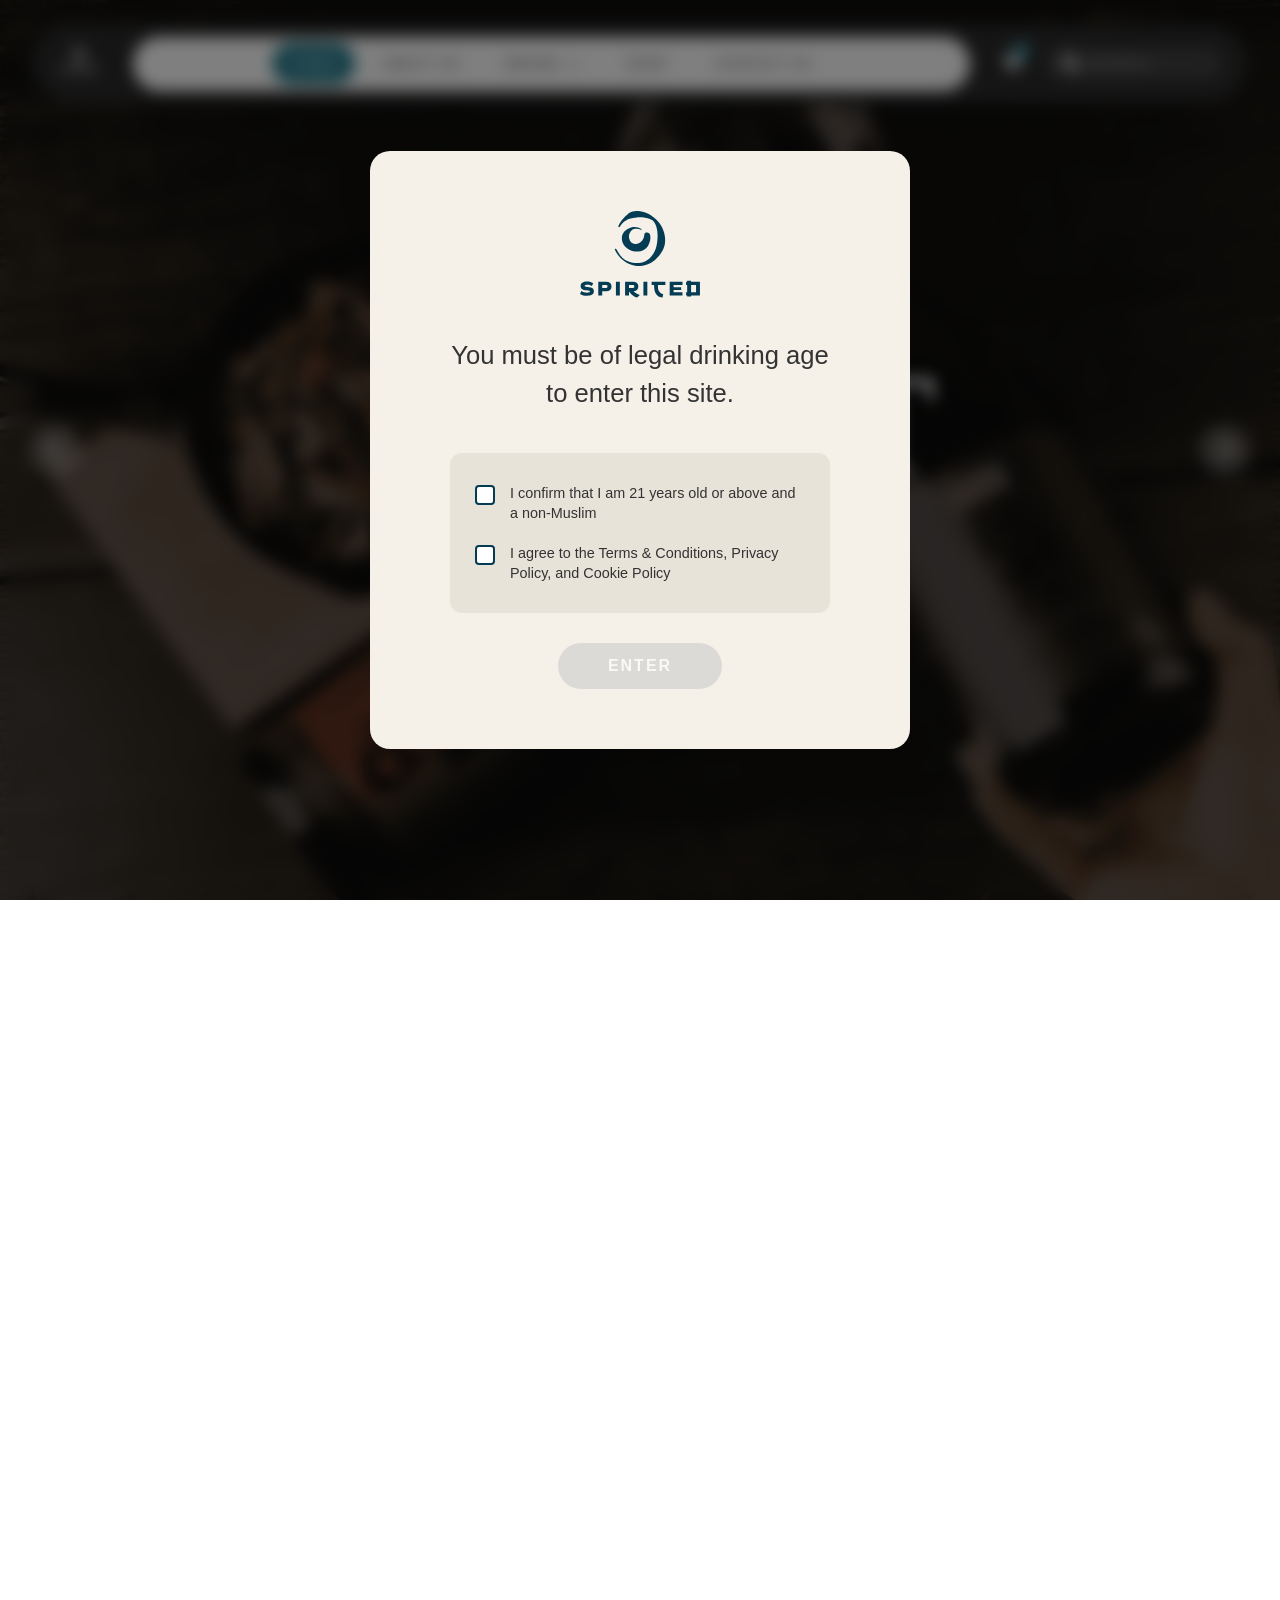
<file: index.html>
<!DOCTYPE html>
<html lang="en">
<head>
    <meta charset="UTF-8">
    <meta name="viewport" content="width=device-width, initial-scale=1.0">
    <title>Spirit - Premium Liquor Store | Home</title>
    <link rel="stylesheet" href="css/style.css">
    <link rel="stylesheet" href="https://cdnjs.cloudflare.com/ajax/libs/font-awesome/6.0.0/css/all.min.css">
</head>
<body data-page="home" class="no-scroll">
    <!-- Age Verification Modal -->
    <div id="age-gate-modal" class="age-gate-modal">
        <div class="age-gate-content">
            <div class="age-gate-logo">
                <img src="assets/logo/logo-spirited-blue.svg" alt="Spirited Logo">
            </div>
            <h2 class="age-gate-title">You must be of legal drinking age<br>to enter this site.</h2>
            <div class="age-gate-checkboxes">
                <label class="age-gate-checkbox">
                    <input type="checkbox" id="age-confirm">
                    <span class="checkmark"></span>
                    <span class="checkbox-text">I confirm that I am 21 years old or above and a non-Muslim</span>
                </label>
                <label class="age-gate-checkbox">
                    <input type="checkbox" id="terms-confirm">
                    <span class="checkmark"></span>
                    <span class="checkbox-text">I agree to the Terms & Conditions, Privacy Policy, and Cookie Policy</span>
                </label>
            </div>
            <button id="age-gate-enter" class="age-gate-btn" disabled>ENTER</button>
        </div>
    </div>

    <!-- Preloader -->
    <div id="preloader">
        <div class="preloader-inner">
            <div class="preloader-spinner"></div>
            <p class="preloader-text">SPIRITED</p>
        </div>
    </div>

    <!-- Header Placeholder -->
    <div id="header-placeholder"></div>

    <!-- Main Content -->
    <main>
        <!-- Hero Section -->
        <section class="hero" id="home">
            <div class="hero-overlay"></div>
            <button class="hero-arrow hero-arrow-prev"><i class="fas fa-chevron-left"></i></button>
            <div class="hero-content">
                <p class="hero-subtitle">HOT SUMMER</p>
                <h1 class="hero-title">SPIRIT</h1>
                <button class="hero-btn">EXLORE MORE</button>
            </div>
            <button class="hero-arrow hero-arrow-next"><i class="fas fa-chevron-right"></i></button>
        </section>

    <!-- Magazine Section -->
    <section class="magazine-section">
        <div class="container">
            <div class="magazine-content">
                <div class="magazine-image-wrapper">
                    <div class="magazine-image">
                        <img src="assets/images/assets_image/story img-21.png" alt="Spirit Magazine">
                    </div>
                </div>
                <div class="magazine-text">
                    <h2>"HONORING THE TRADITION.<br>EMBRACING THE FUTURE."</h2>
                    <p>Welcome to Spirited, where every bottle tells a story of passion, heritage, and unparalleled craftsmanship.</p>
                    <p>Our mission is to bridge the rich tradition of Japan's finest distilleries with Malaysia's growing appreciation for premium spirits.</p>
                    <p>Whether you're a novice exploring your first sip of sake or a connoisseur seeking the finest whisky, we are here to offer you an authentic and elevated experience.</p>
                    <p>Discover the stories behind each bottle and savor the experience.</p>
                    <button class="read-more-btn">EXPLORE OUR COLLECTION</button>
                </div>
            </div>
        </div>
    </section>

    <!-- Hot Summer Section -->
    <section class="hot-summer-section">
        <div class="container">
            <div class="section-header">
                <p class="section-subtitle">TASTE FOR YOUR LIFE</p>
                <h2 class="section-title">OUR BEST SPIRIT</h2>
            </div>
            
            <div class="products-layout">
                <!-- Sidebar - Product Categories -->
                <aside class="product-sidebar">
                    <h3 class="sidebar-title">PRODUCT<br>CATEGORIES</h3>
                    <div class="category-list">
                        <div class="category-item has-dropdown active open" data-filter="WHISKEY">WHISKEY</div>
                        <div class="category-sub-list show">
                            <div class="category-item sub-item" data-filter="NAGAHAMA">NAGAHAMA</div>
                            <div class="category-item sub-item" data-filter="AMAHAGAN">AMAHAGAN</div>
                            <div class="category-item sub-item" data-filter="SABUROMARU">SABUROMARU</div>
                            <div class="category-item sub-item" data-filter="FAR EAST OF PEAT">FAR EAST OF PEAT</div>
                        </div>
                        <div class="category-item" data-filter="SAKE">SAKE</div>
                        <div class="category-item" data-filter="GIN">GIN</div>
                    </div>
                </aside>

                <!-- Main Products Area -->
                <div class="products-main">
                    <!-- Filter Bar -->
                    <div class="filter-bar">
                        <div class="filter-left">
                            <div class="filter-item">
                                <label>Availability</label>
                                <select>
                                    <option>All Products</option>
                                    <option>In Stock</option>
                                    <option>Out of Stock</option>
                                </select>
                            </div>
                            <div class="filter-item">
                                <label>Price</label>
                                <select>
                                    <option>All Prices</option>
                                    <option>Price: Low to High</option>
                                    <option>Price: High to Low</option>
                                </select>
                            </div>
                        </div>
                        <div class="pagination-controls">
                            <span class="page-info">1/3</span>
                            <button class="pagination-btn prev" disabled><i class="fas fa-chevron-left"></i></button>
                            <button class="pagination-btn next"><i class="fas fa-chevron-right"></i></button>
                        </div>
                    </div>

                    <!-- Products Grid (populated by script.js from data/products.json) -->
                    <div class="products-grid">
                        <div class="products-loading">
                            <div class="loading-spinner"></div>
                            <p>Loading products...</p>
                        </div>
                    </div>
                    
                    <!-- Find Out More Button -->
                    <div class="find-more-wrapper">
                        <button class="find-more-btn">FIND OUT MORE</button>
                    </div>
                </div>
            </div>
        </div>
    </section>
    </main>

    <!-- Footer Placeholder -->
    <div id="footer-placeholder"></div>

    <script src="js/layout.js"></script>
    <script src="js/script.js"></script>
</body>
</html>
</file>
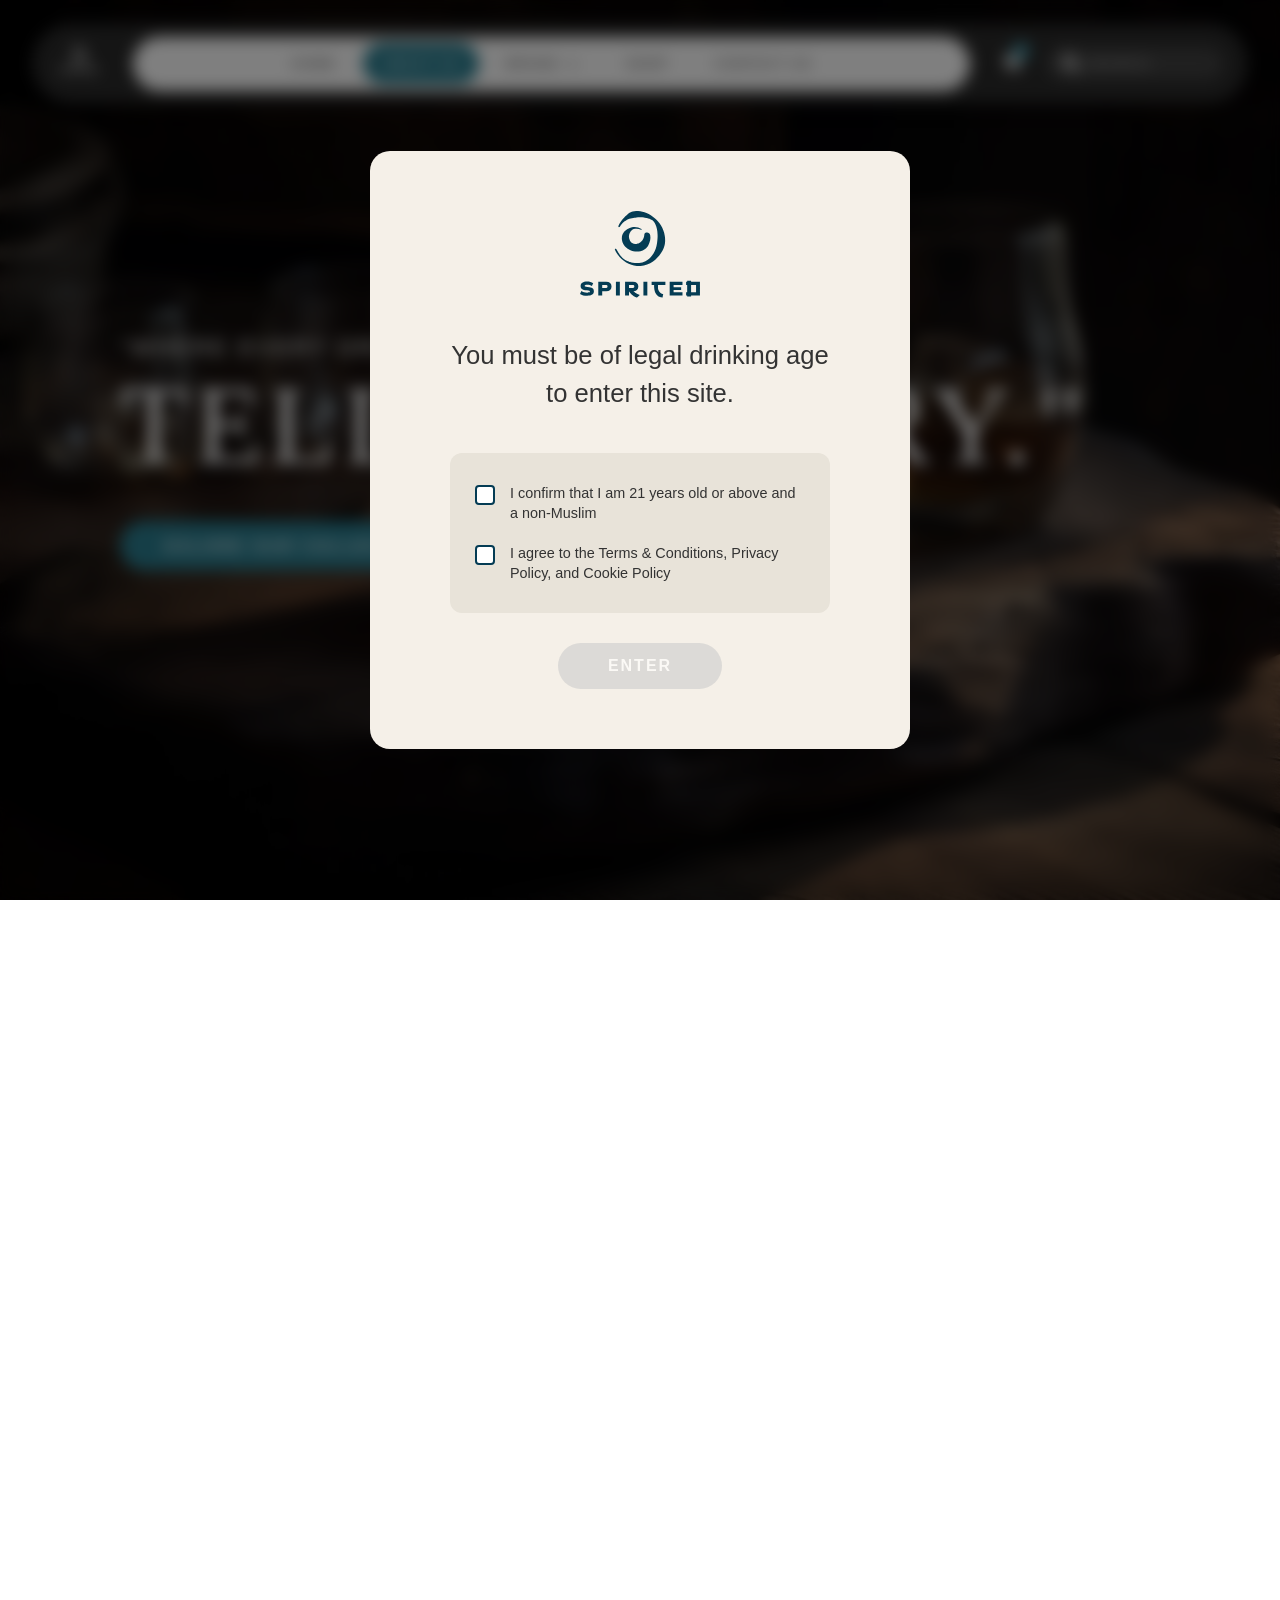
<file: about.html>
<!DOCTYPE html>
<html lang="en">
<head>
    <meta charset="UTF-8">
    <meta name="viewport" content="width=device-width, initial-scale=1.0">
    <title>Spirit - About Us</title>
    <link rel="stylesheet" href="css/style.css">
    <link rel="stylesheet" href="https://cdnjs.cloudflare.com/ajax/libs/font-awesome/6.0.0/css/all.min.css">
</head>
<body data-page="about" class="no-scroll">
    <!-- Age Verification Modal -->
    <div id="age-gate-modal" class="age-gate-modal">
        <div class="age-gate-content">
            <div class="age-gate-logo">
                <img src="assets/logo/logo-spirited-blue.svg" alt="Spirited Logo">
            </div>
            <h2 class="age-gate-title">You must be of legal drinking age<br>to enter this site.</h2>
            <div class="age-gate-checkboxes">
                <label class="age-gate-checkbox">
                    <input type="checkbox" id="age-confirm">
                    <span class="checkmark"></span>
                    <span class="checkbox-text">I confirm that I am 21 years old or above and a non-Muslim</span>
                </label>
                <label class="age-gate-checkbox">
                    <input type="checkbox" id="terms-confirm">
                    <span class="checkmark"></span>
                    <span class="checkbox-text">I agree to the Terms & Conditions, Privacy Policy, and Cookie Policy</span>
                </label>
            </div>
            <button id="age-gate-enter" class="age-gate-btn" disabled>ENTER</button>
        </div>
    </div>

    <!-- Preloader -->
    <div id="preloader">
        <div class="preloader-inner">
            <div class="preloader-spinner"></div>
            <p class="preloader-text">SPIRITED</p>
        </div>
    </div>

    <!-- Header Placeholder -->
    <div id="header-placeholder"></div>

    <!-- Main Content -->
    <main>
        <section class="about-hero">
            <div class="about-hero-overlay"></div>
            <div class="about-hero-content">
                <p class="about-hero-subtitle">"WHERE EVERY DROP</p>
                <h1 class="about-hero-title">TELLS A STORY."</h1>
                <button class="about-hero-btn">EXLORE OUR COLLECTION</button>
            </div>
        </section>

        <section class="about-content">

            <!-- OUR STORY -->
            <div class="about-story">
                <div class="about-story-images">
                    <div class="story-img-grid">
                        <img src="assets/images/about-us/our-story-1.png" alt="Our Story" class="story-img-placeholder large-left">
                        <div class="story-img-col-right">
                            <img src="assets/images/about-us/our-story-2.png" alt="Our Story" class="story-img-placeholder small-top">
                            <img src="assets/images/about-us/our-story-3.png" alt="Our Story" class="story-img-placeholder small-bottom">
                        </div>
                    </div>
                </div>
                <div class="about-story-text">
                    <h3 class="about-section-label">OUR STORY</h3>
                    <h2 class="about-section-heading">"AT SPIRITED, WE ARE MORE<br>THAN JUST IMPORTERS"</h2>
                    <p>We are storytellers of Japan's rich spirit-making heritage. Our journey began with a passion for sharing the artistry and craftsmanship of Japanese distilleries and breweries with the Malaysian market.</p>
                    <p>Every bottle we curate is a testament to the centuries-old traditions, combined with the innovative spirit that defines modern Japan. Our mission is to introduce these exceptional spirits to every corner of Malaysia, bridging cultures and enhancing appreciation for Japan's finest.</p>
                </div>
            </div>

            <!-- OUR MISSION -->
            <div class="about-mission">
                <div class="about-mission-text">
                    <h3 class="about-section-label">OUR MISSION</h3>
                    <h2 class="about-section-heading">"CRAFTING CONNECTIONS,<br>ONE SIP AT A TIME"</h2>
                    <p>To bring the authentic taste of Japan's premium sake, whisky, and gin to Malaysia, honoring the time-honored traditions of Japanese craftsmanship while embracing innovation to cater to modern tastes.</p>
                </div>
                <div class="about-mission-images">
                    <img src="assets/images/about-us/our-mission-1.png" alt="Our Mission" class="mission-img-placeholder">
                </div>
            </div>

            <!-- OUR VISION -->
            <div class="about-vision">
                <div class="about-vision-image">
                    <img src="assets/images/about-us/our-vission.png" alt="Our Vision" class="vision-img-placeholder">
                </div>
                <div class="about-vision-text">
                    <h3 class="about-section-label">OUR VISION</h3>
                    <h2 class="about-section-heading">"TO BECOME MALAYSIA'S LEADING<br>NAME IN JAPANESE SPIRITS"</h2>
                    <p>Fostering a deeper understanding and appreciation for the art behind each bottle.</p>
                </div>
            </div>

            <!-- WHY CHOOSE SPIRITED -->
            <div class="why-choose-section">
                <div class="why-choose-header">
                    <p class="why-choose-subtitle">TASTE FOR YOUR LIFE</p>
                    <h2 class="why-choose-title">WHY CHOOSE SPIRITED?</h2>
                </div>
                <div class="why-choose-cards">
                    <div class="why-card">
                        <div class="card-number">01</div>
                        <img src="assets/svg/authenticity.svg" alt="Authenticity" class="card-icon">
                        <h3 class="card-title">AUTHENTICITY</h3>
                        <p class="card-text">We collaborate directly with Japan's top distilleries and breweries to ensure the authenticity of every product we offer.</p>
                    </div>
                    <div class="why-card">
                        <div class="card-number">02</div>
                        <img src="assets/svg/quality.svg" alt="Quality" class="card-icon">
                        <h3 class="card-title">QUALITY</h3>
                        <p class="card-text">Each product in our collection is carefully selected to meet the highest standards of craftsmanship and taste.</p>
                    </div>
                    <div class="why-card">
                        <div class="card-number">03</div>
                        <img src="assets/svg/services.svg" alt="Services" class="card-icon">
                        <h3 class="card-title">SERVICES</h3>
                        <p class="card-text">We showcase Japan's craft and culture through exclusive experiences, sharing passion in every sip.</p>
                    </div>
                </div>
            </div>

            <!-- Japan Map Section -->
            <div class="japan-map-section">
                <div class="japan-map-header">
                    <p class="japan-map-subtitle">CAME FROM ALL AROUND THE JAPAN</p>
                    <h2 class="japan-map-title">JAPAN MAPS</h2>
                </div>
                <div class="japan-map-container">
                    <img src="assets/images/about-us/japan-map.png" alt="Japan Map" class="japan-map-img">\
                    <img src="assets/images/about-us/pin/story img-02.png" alt="Pin" class="map-pin pin-2">
                    <img src="assets/images/about-us/pin/story img-03.png" alt="Pin" class="map-pin pin-3">
                    <img src="assets/images/about-us/pin/story img-04.png" alt="Pin" class="map-pin pin-4">
                    <img src="assets/images/about-us/pin/story img-05.png" alt="Pin" class="map-pin pin-5">
                    <img src="assets/images/about-us/pin/story img-06.png" alt="Pin" class="map-pin pin-6">
                    <img src="assets/images/about-us/pin/story img-07.png" alt="Pin" class="map-pin pin-7">
                </div>
            </div>

        </section>
    </main>

    <!-- Footer Placeholder -->
    <div id="footer-placeholder"></div>

    <script src="js/layout.js"></script>
    <script src="js/script.js"></script>
</body>
</html>
</file>
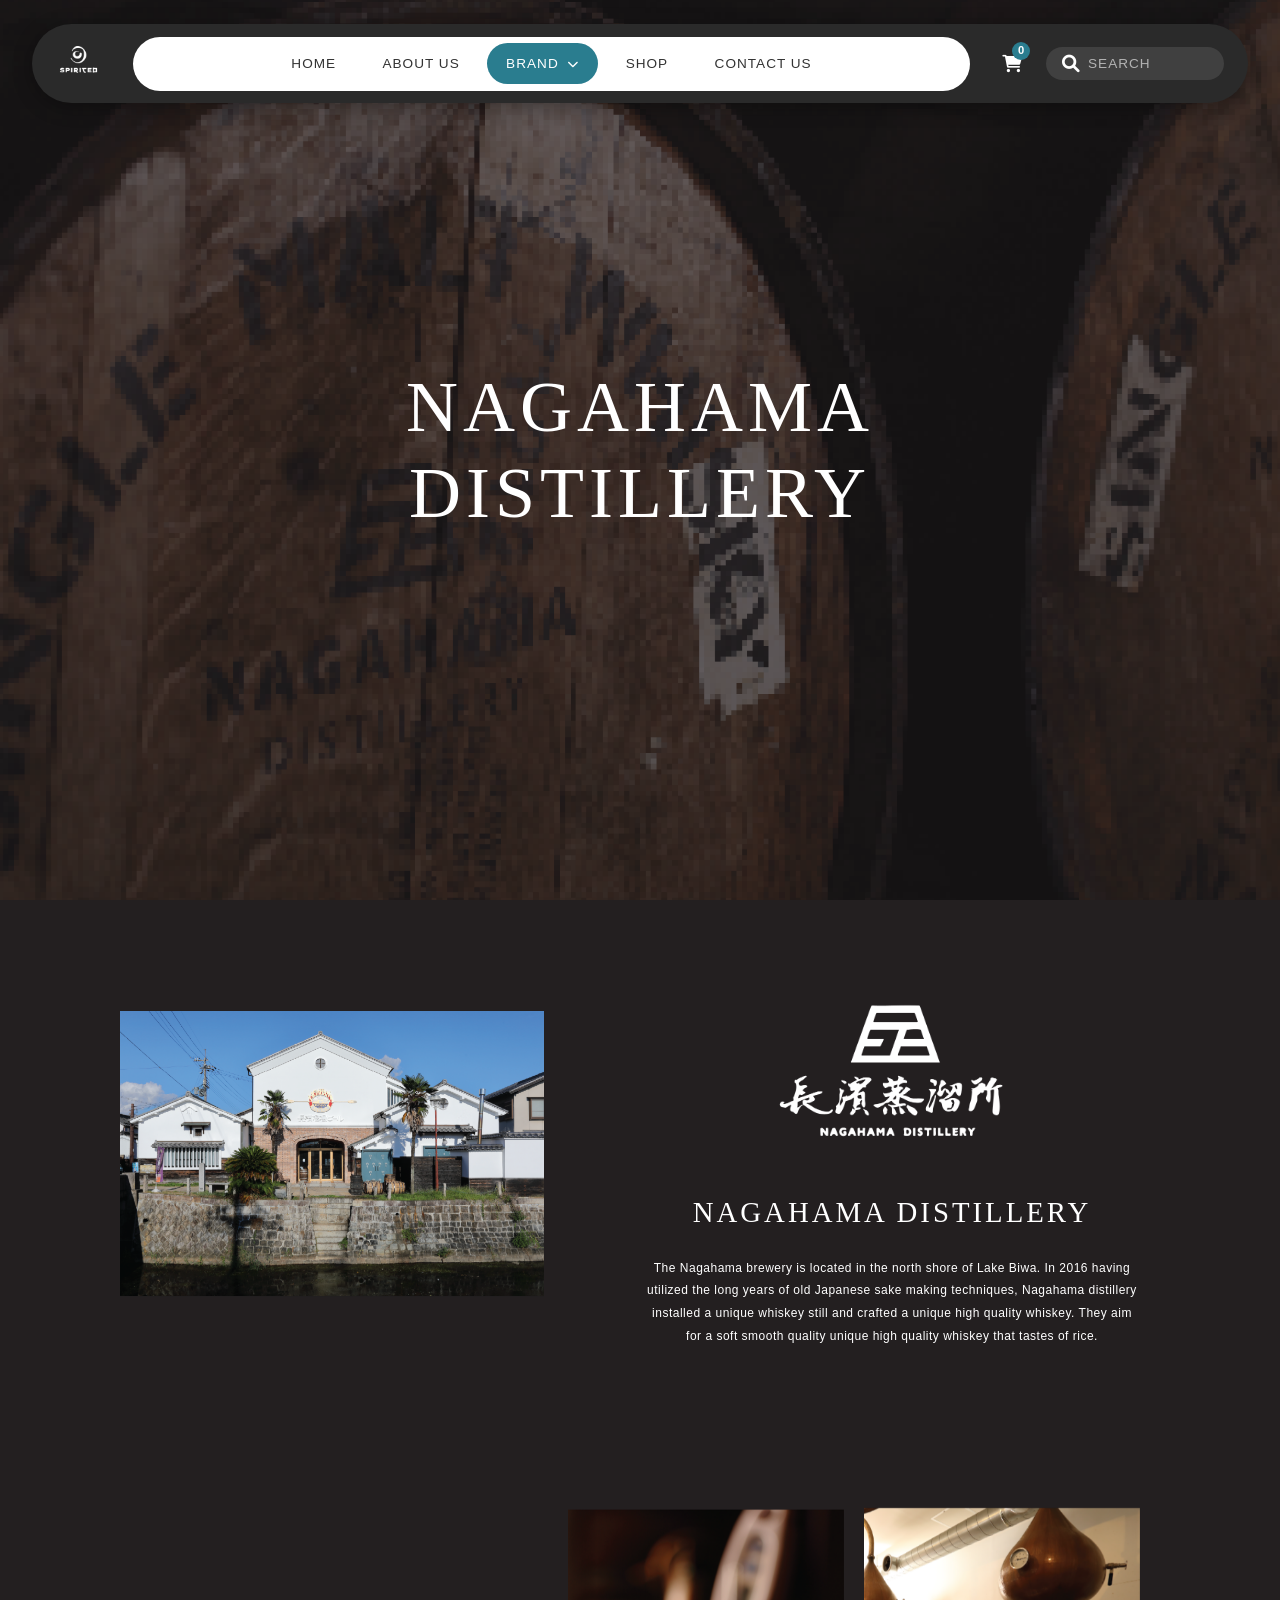
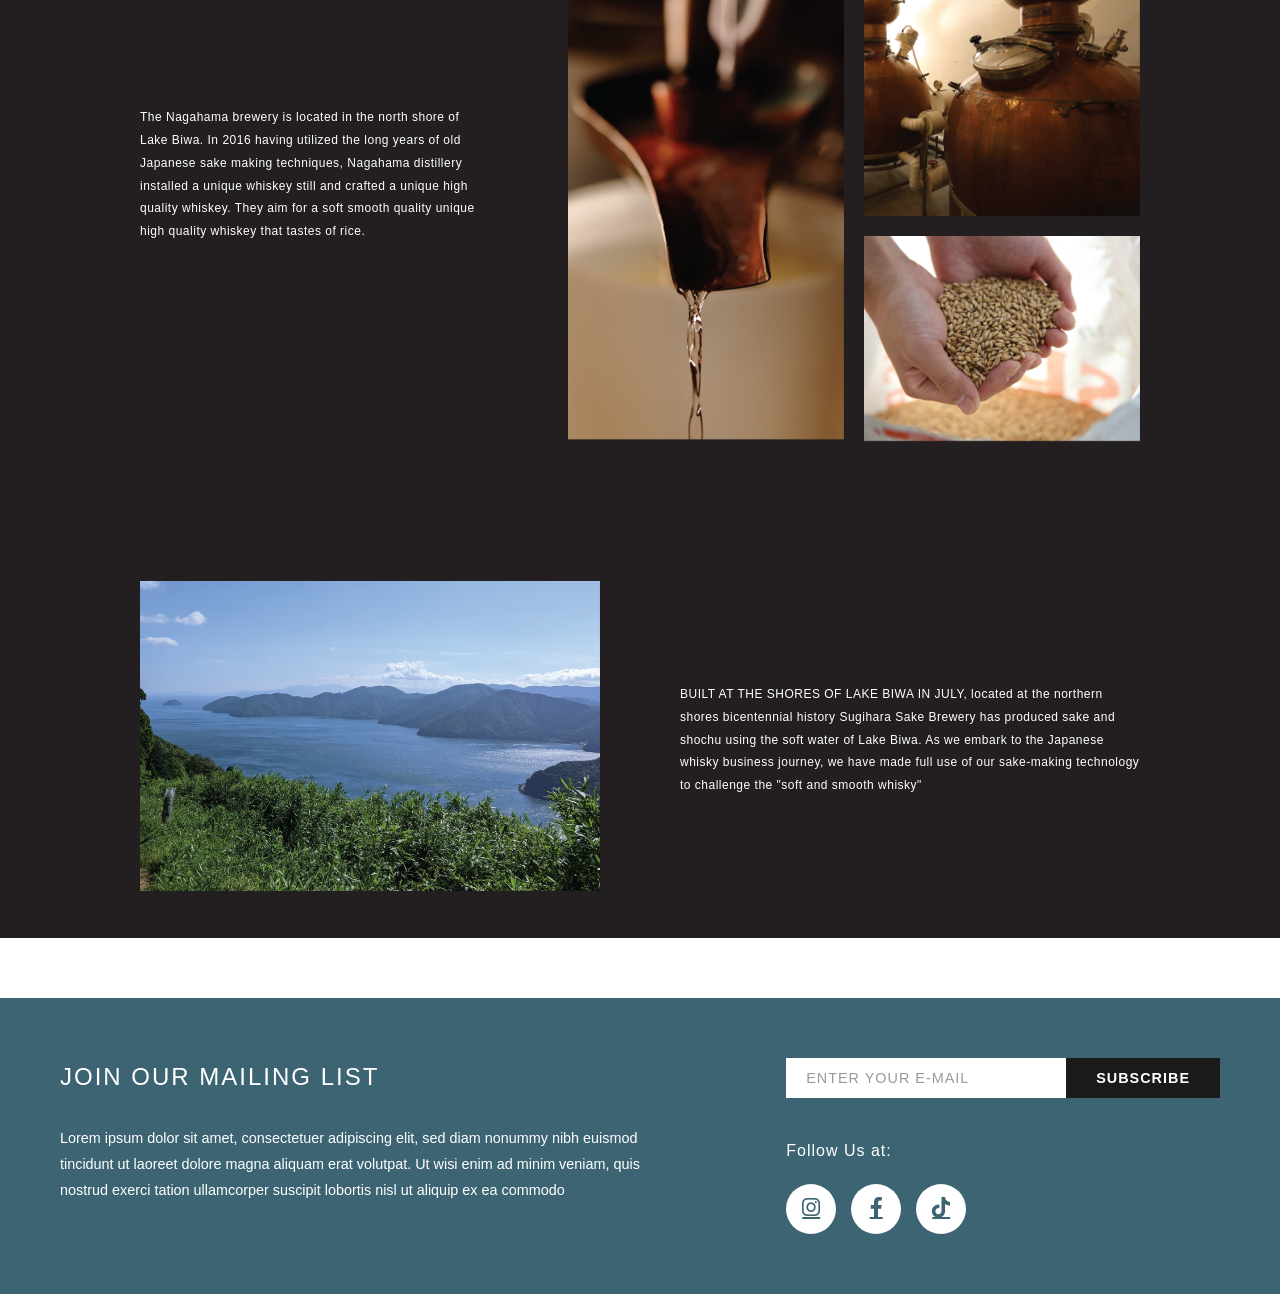
<file: brand-nagahama.html>
<!DOCTYPE html>
<html lang="en">
<head>
    <meta charset="UTF-8">
    <meta name="viewport" content="width=device-width, initial-scale=1.0">
    <title>Nagahama Distillery - Spirited</title>
    <link rel="stylesheet" href="css/style.css">
    <link rel="stylesheet" href="https://cdnjs.cloudflare.com/ajax/libs/font-awesome/6.0.0/css/all.min.css">
    <link href="https://fonts.cdnfonts.com/css/aesthetic-beauty-cf" rel="stylesheet">
</head>
<body data-page="brand">
    <!-- Preloader -->
    <div id="preloader">
        <div class="preloader-content">
            <div class="preloader-spinner"></div>
            <div class="preloader-text">SPIRITED</div>
        </div>
    </div>

    <!-- Header Placeholder -->
    <div id="header-placeholder"></div>

    <!-- Brand Hero Section -->
    <section class="brand-hero" id="brand-hero">
        <div class="brand-hero-content">
            <h1 class="brand-hero-title" id="brand-hero-title">NAGAHAMA<br>DISTILLERY</h1>
        </div>
    </section>

    <!-- Brand Content -->
    <main class="brand-main">
        <div class="brand-container" id="brand-container">
            <!-- Content will be loaded from JSON -->
        </div>
    </main>

    <!-- Footer Placeholder -->
    <div id="footer-placeholder"></div>

    <script src="js/layout.js"></script>
    <script src="js/script.js"></script>
    <script src="js/brand.js"></script>
</body>
</html>
</file>
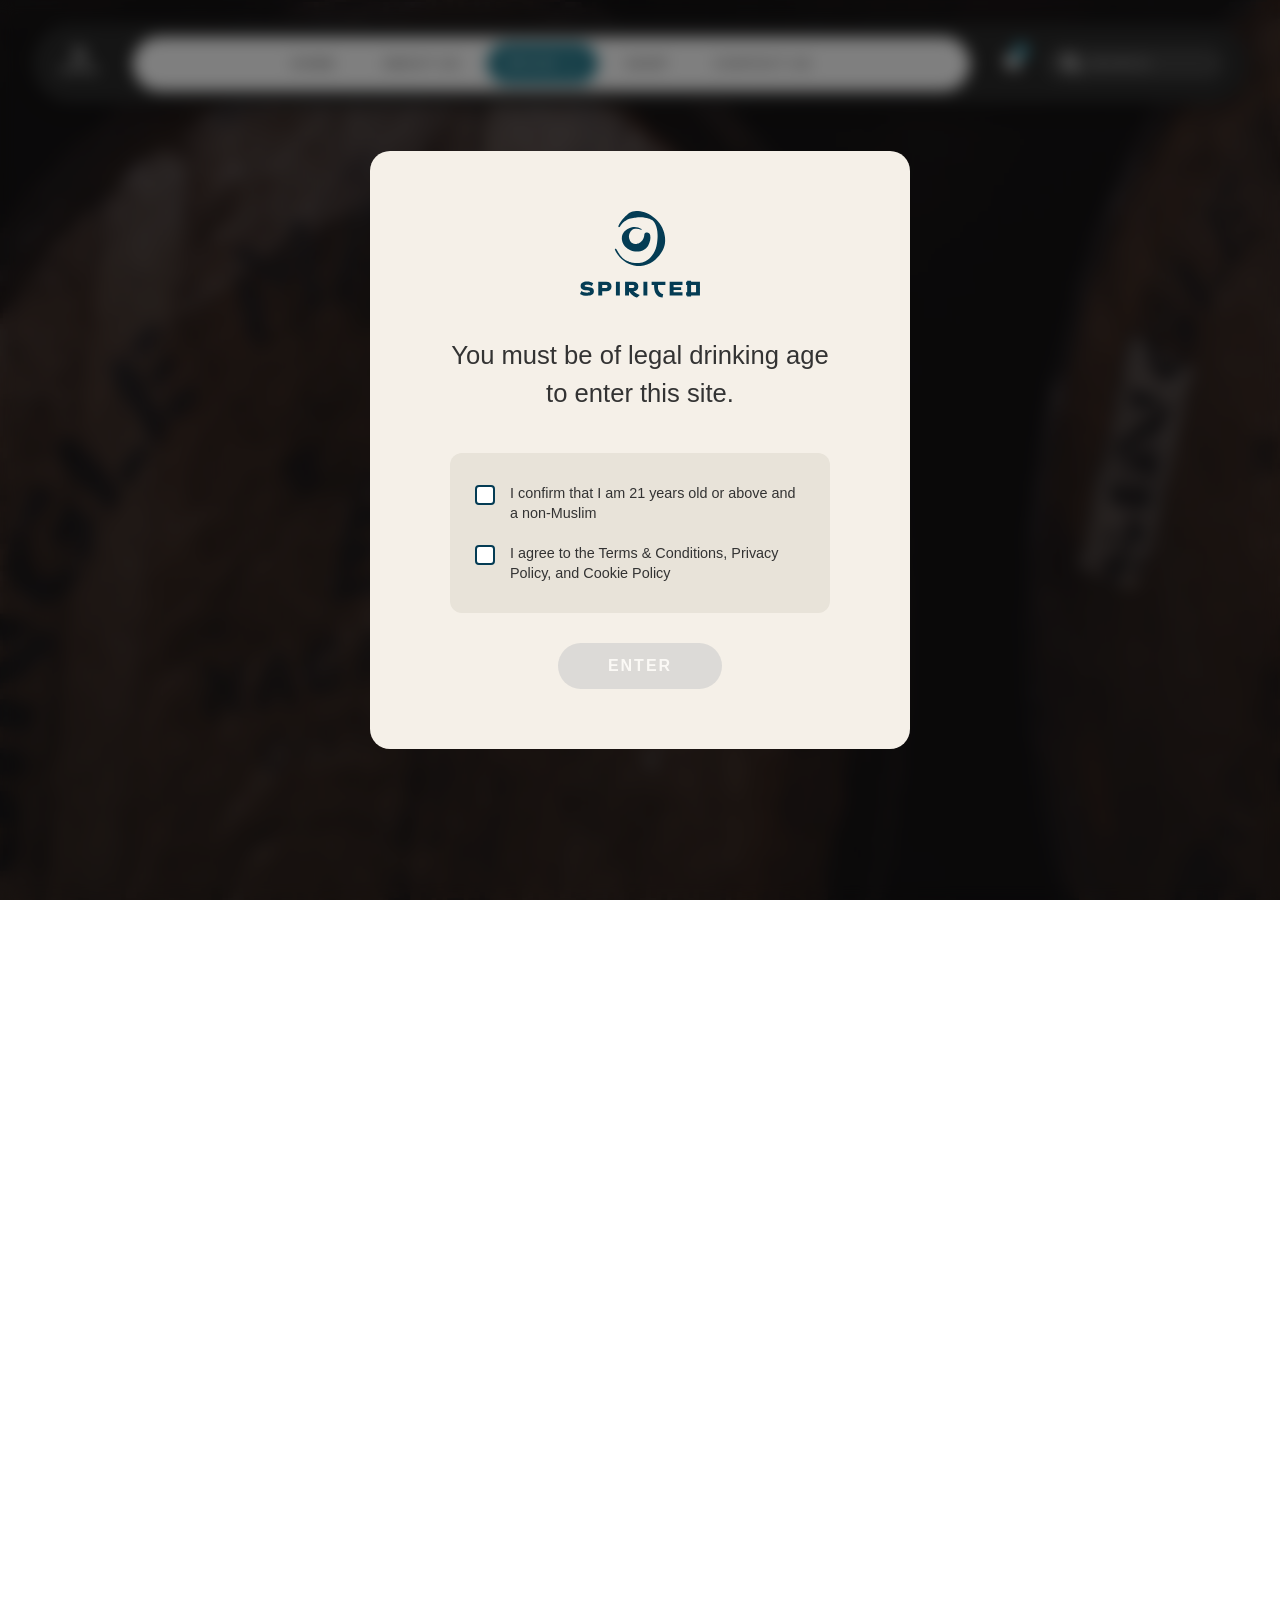
<file: brand.html>
<!DOCTYPE html>
<html lang="en">
<head>
    <meta charset="UTF-8">
    <meta name="viewport" content="width=device-width, initial-scale=1.0">
    <title>Brand - Spirited</title>
    <link rel="stylesheet" href="css/style.css">
    <link rel="stylesheet" href="https://cdnjs.cloudflare.com/ajax/libs/font-awesome/6.0.0/css/all.min.css">
    <link href="https://fonts.cdnfonts.com/css/aesthetic-beauty-cf" rel="stylesheet">
</head>
<body data-page="brand" class="no-scroll">
    <!-- Age Verification Modal -->
    <div id="age-gate-modal" class="age-gate-modal">
        <div class="age-gate-content">
            <div class="age-gate-logo">
                <img src="assets/logo/logo-spirited-blue.svg" alt="Spirited Logo">
            </div>
            <h2 class="age-gate-title">You must be of legal drinking age<br>to enter this site.</h2>
            <div class="age-gate-checkboxes">
                <label class="age-gate-checkbox">
                    <input type="checkbox" id="age-confirm">
                    <span class="checkmark"></span>
                    <span class="checkbox-text">I confirm that I am 21 years old or above and a non-Muslim</span>
                </label>
                <label class="age-gate-checkbox">
                    <input type="checkbox" id="terms-confirm">
                    <span class="checkmark"></span>
                    <span class="checkbox-text">I agree to the Terms & Conditions, Privacy Policy, and Cookie Policy</span>
                </label>
            </div>
            <button id="age-gate-enter" class="age-gate-btn" disabled>ENTER</button>
        </div>
    </div>

    <!-- Preloader -->
    <div id="preloader">
        <div class="preloader-content">
            <div class="preloader-spinner"></div>
            <div class="preloader-text">SPIRITED</div>
        </div>
    </div>

    <!-- Header Placeholder -->
    <div id="header-placeholder"></div>

    <!-- Brand Hero Section -->
    <section class="brand-hero" id="brand-hero">
        <div class="brand-hero-content">
            <h1 class="brand-hero-title" id="brand-hero-title">BRAND</h1>
        </div>
    </section>

    <!-- Brand Content -->
    <main class="brand-main">
        <div class="brand-container" id="brand-container">
            <!-- Content will be loaded from JSON -->
        </div>
        <div class="relate-product" id="brand-products-container">
            <!-- Content will be loaded from JSON -->
        </div>
    </main>

    <!-- Footer Placeholder -->
    <div id="footer-placeholder"></div>

    <script src="js/layout.js"></script>
    <script src="js/script.js"></script>
    <script src="js/brand.js"></script>
</body>
</html>
</file>
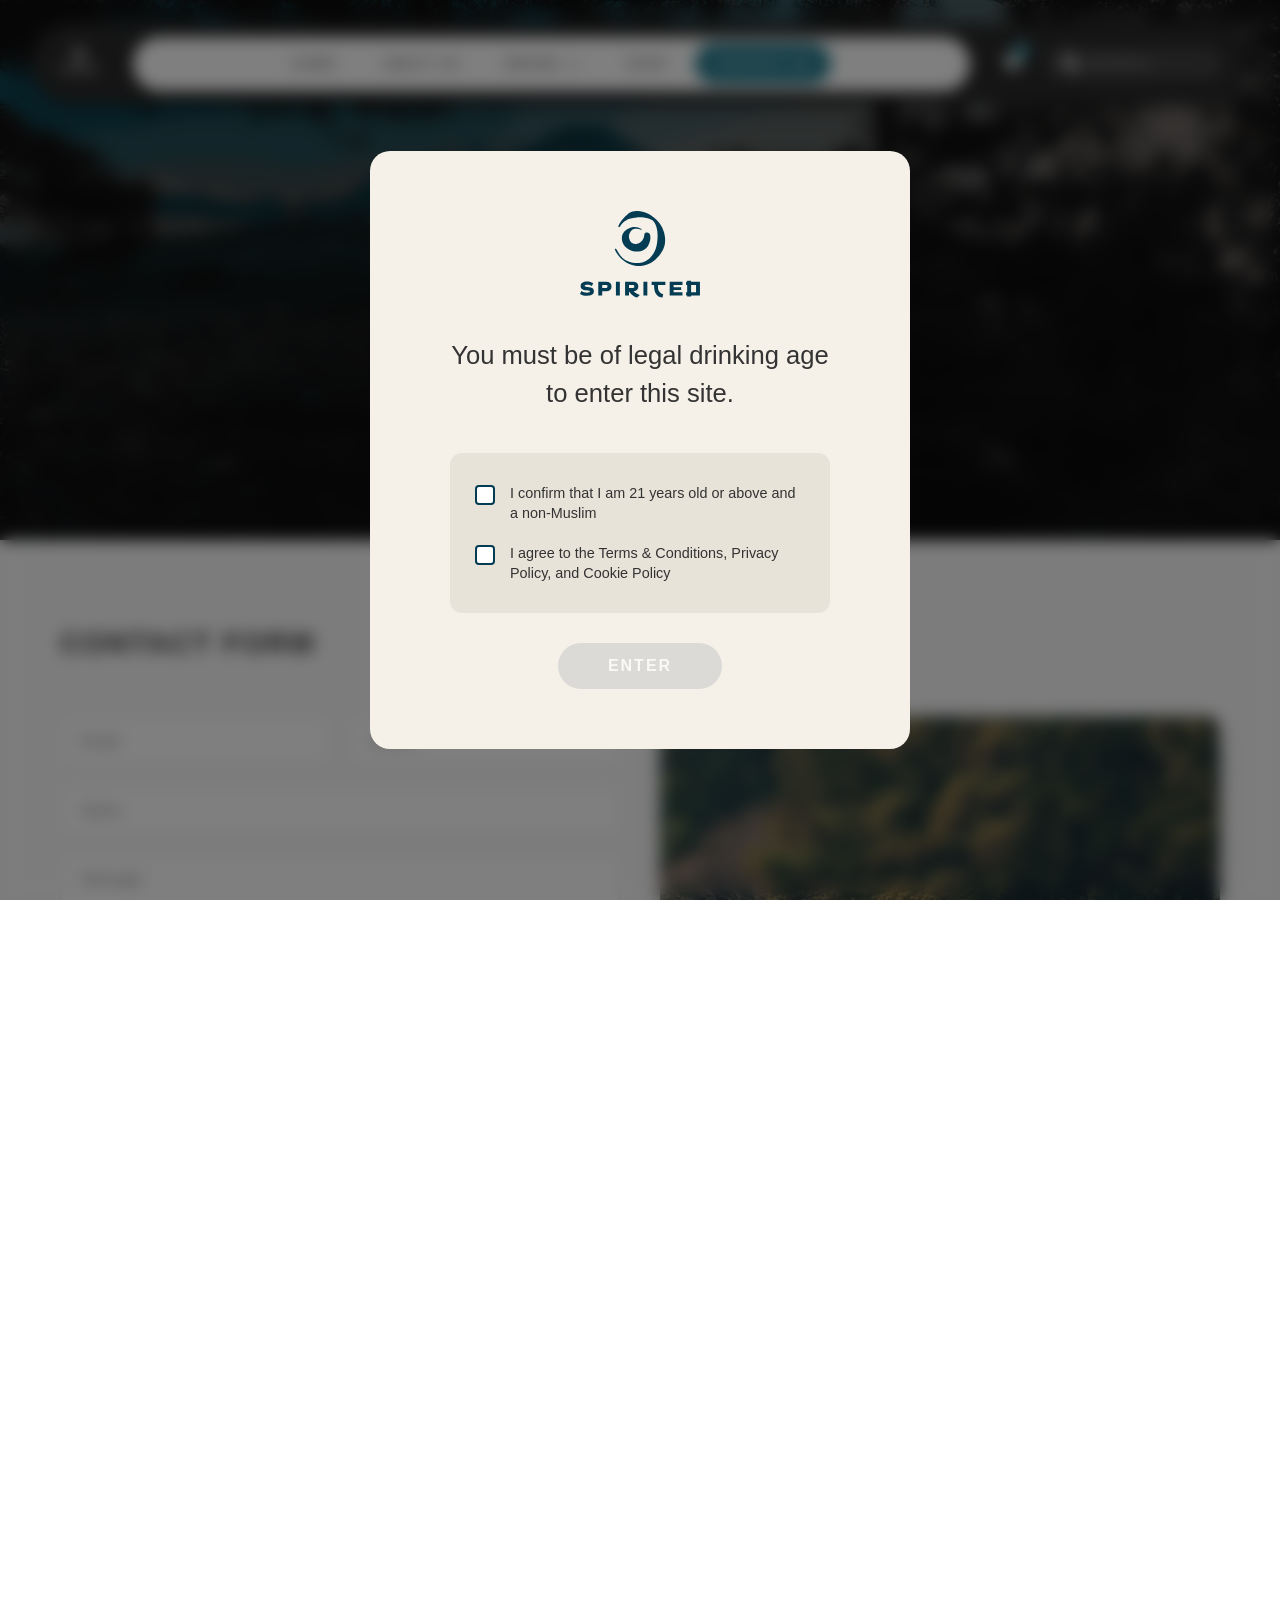
<file: contact.html>
<!DOCTYPE html>
<html lang="en">
<head>
    <meta charset="UTF-8">
    <meta name="viewport" content="width=device-width, initial-scale=1.0">
    <title>Spirit - Contact Us</title>
    <link rel="stylesheet" href="css/style.css">
    <link rel="stylesheet" href="https://cdnjs.cloudflare.com/ajax/libs/font-awesome/6.0.0/css/all.min.css">
</head>
<body data-page="contact" class="no-scroll">
    <!-- Age Verification Modal -->
    <div id="age-gate-modal" class="age-gate-modal">
        <div class="age-gate-content">
            <div class="age-gate-logo">
                <img src="assets/logo/logo-spirited-blue.svg" alt="Spirited Logo">
            </div>
            <h2 class="age-gate-title">You must be of legal drinking age<br>to enter this site.</h2>
            <div class="age-gate-checkboxes">
                <label class="age-gate-checkbox">
                    <input type="checkbox" id="age-confirm">
                    <span class="checkmark"></span>
                    <span class="checkbox-text">I confirm that I am 21 years old or above and a non-Muslim</span>
                </label>
                <label class="age-gate-checkbox">
                    <input type="checkbox" id="terms-confirm">
                    <span class="checkmark"></span>
                    <span class="checkbox-text">I agree to the Terms & Conditions, Privacy Policy, and Cookie Policy</span>
                </label>
            </div>
            <button id="age-gate-enter" class="age-gate-btn" disabled>ENTER</button>
        </div>
    </div>

    <!-- Preloader -->
    <div id="preloader">
        <div class="preloader-inner">
            <div class="preloader-spinner"></div>
            <p class="preloader-text">SPIRITED</p>
        </div>
    </div>

    <!-- Header Placeholder -->
    <div id="header-placeholder"></div>

    <!-- Main Content -->
    <main>
        <!-- Contact Hero -->
        <section class="contact-hero">
            <div class="contact-hero-overlay"></div>
            <div class="contact-hero-content">
                <h1 class="contact-hero-title">GET IN TOUCH</h1>
                <p class="contact-hero-text">HAVE QUESTIONS ABOUT OUR PRODUCTS,<br>WANT TO MAKE A SALE, OR PLACE AN ORDER?<br>OUR TEAM IS HERE TO HELP.</p>
            </div>
        </section>

        <!-- Contact Form Section -->
        <section class="contact-form-section">
            <div class="container">
                <h2 class="contact-section-title">CONTACT FORM</h2>
                <div class="contact-form-layout">
                    <form class="contact-form">
                        <div class="contact-form-row">
                            <input type="email" placeholder="Email" class="contact-input" required>
                            <input type="tel" placeholder="Phone" class="contact-input" required>
                        </div>
                        <input type="text" placeholder="Name" class="contact-input" required>
                        <textarea placeholder="Message" class="contact-textarea" rows="6" required></textarea>
                        <button type="submit" class="contact-submit-btn">Submit</button>
                    </form>
                    <div class="contact-form-image">
                        <img src="assets/images/assets_image/story img-20.png" alt="Contact">
                    </div>
                </div>

                <!-- Contact Info Cards -->
                <div class="contact-info-cards">
                    <div class="contact-info-card">
                        <i class="fas fa-envelope"></i>
                        <h3>info@spirited.com.my</h3>
                        <p>Have a question? We're here to help.<br>Write to us and expect a reply soon.</p>
                    </div>
                    <div class="contact-info-card">
                        <i class="fas fa-map-marker-alt"></i>
                        <h3>Address</h3>
                        <p>G-03A, ClickAsia Sdn. Bhd., Bandar Seri<br>Emporia Kota Damansara, Area Damasara,<br>47810 Petaling Jaya, Selangor</p>
                    </div>
                </div>
            </div>
        </section>

        <!-- Map Section -->
        <section class="contact-map-section">
            <iframe 
                src="https://www.google.com/maps/embed?pb=!1m18!1m12!1m3!1d3983.6894444444445!2d101.5847!3d3.1686!2m3!1f0!2f0!3f0!3m2!1i1024!2i768!4f13.1!3m3!1m2!1s0x0%3A0x0!2zM8KwMTAnMDcuMSJOIDEwMcKwMzUnMDQuOSJF!5e0!3m2!1sen!2smy!4v1234567890" 
                width="100%" 
                height="450" 
                style="border:0;" 
                allowfullscreen="" 
                loading="lazy" 
                referrerpolicy="no-referrer-when-downgrade">
            </iframe>
        </section>
    </main>

    <!-- Footer Placeholder -->
    <div id="footer-placeholder"></div>

    <script src="js/layout.js"></script>
    <script src="js/script.js"></script>
</body>
</html>
</file>
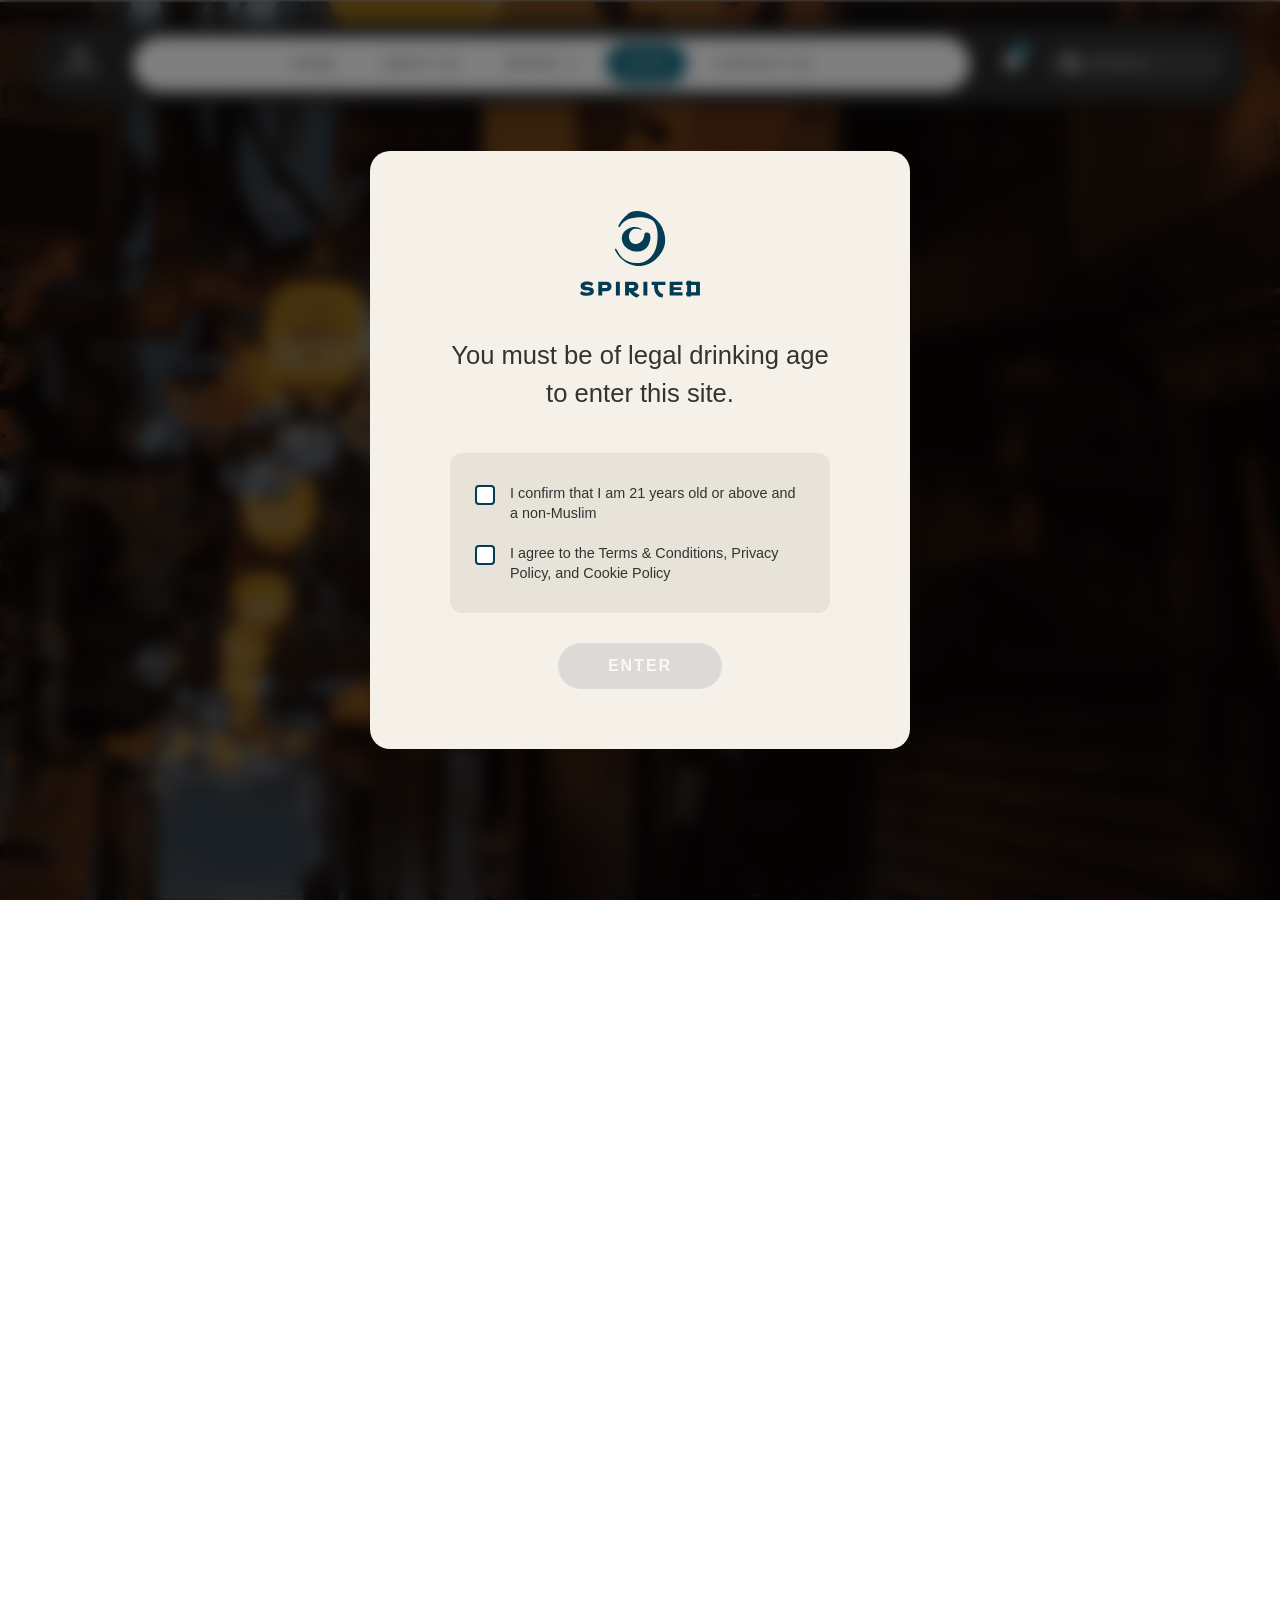
<file: shop.html>
<!DOCTYPE html>
<html lang="en">
<head>
    <meta charset="UTF-8">
    <meta name="viewport" content="width=device-width, initial-scale=1.0">
    <title>Spirit - Shop</title>
    <link rel="stylesheet" href="css/style.css">
    <link rel="stylesheet" href="https://cdnjs.cloudflare.com/ajax/libs/font-awesome/6.0.0/css/all.min.css">
</head>
<body data-page="shop" class="no-scroll">
    <!-- Age Verification Modal -->
    <div id="age-gate-modal" class="age-gate-modal">
        <div class="age-gate-content">
            <div class="age-gate-logo">
                <img src="assets/logo/logo-spirited-blue.svg" alt="Spirited Logo">
            </div>
            <h2 class="age-gate-title">You must be of legal drinking age<br>to enter this site.</h2>
            <div class="age-gate-checkboxes">
                <label class="age-gate-checkbox">
                    <input type="checkbox" id="age-confirm">
                    <span class="checkmark"></span>
                    <span class="checkbox-text">I confirm that I am 21 years old or above and a non-Muslim</span>
                </label>
                <label class="age-gate-checkbox">
                    <input type="checkbox" id="terms-confirm">
                    <span class="checkmark"></span>
                    <span class="checkbox-text">I agree to the Terms & Conditions, Privacy Policy, and Cookie Policy</span>
                </label>
            </div>
            <button id="age-gate-enter" class="age-gate-btn" disabled>ENTER</button>
        </div>
    </div>

    <!-- Preloader -->
    <div id="preloader">
        <div class="preloader-inner">
            <div class="preloader-spinner"></div>
            <p class="preloader-text">SPIRITED</p>
        </div>
    </div>

    <!-- Header Placeholder -->
    <div id="header-placeholder"></div>

    <!-- Main Content -->
    <main>
        <!-- Shop Hero -->
        <section class="shop-hero">
            <div class="shop-hero-overlay"></div>
            <div class="shop-hero-content">
                <h1>SHOP</h1>
            </div>
        </section>

        <!-- Products Section -->
        <section class="hot-summer-section">
            <div class="container">
                <div class="products-layout">
                    <!-- Sidebar - Product Categories -->
                    <aside class="product-sidebar">
                        <h3 class="sidebar-title">PRODUCT<br>CATEGORIES</h3>
                        <div class="category-list">
                            <div class="category-item has-dropdown active open" data-filter="WHISKEY">WHISKEY</div>
                            <div class="category-sub-list show">
                                <div class="category-item sub-item" data-filter="NAGAHAMA">NAGAHAMA</div>
                                <div class="category-item sub-item" data-filter="AMAHAGAN">AMAHAGAN</div>
                                <div class="category-item sub-item" data-filter="SABUROMARU">SABUROMARU</div>
                                <div class="category-item sub-item" data-filter="FAR EAST OF PEAT">FAR EAST OF PEAT</div>
                            </div>
                            <div class="category-item" data-filter="SAKE">SAKE</div>
                            <div class="category-item" data-filter="GIN">GIN</div>
                        </div>
                    </aside>

                    <!-- Main Products Area -->
                    <div class="products-main">
                        <!-- Filter Bar -->
                        <div class="filter-bar">
                            <div class="filter-left">
                                <div class="filter-item">
                                    <label>Availability</label>
                                    <select>
                                        <option>All Products</option>
                                        <option>In Stock</option>
                                        <option>Out of Stock</option>
                                    </select>
                                </div>
                                <div class="filter-item">
                                    <label>Price</label>
                                    <select>
                                        <option>All Prices</option>
                                        <option>Price: Low to High</option>
                                        <option>Price: High to Low</option>
                                    </select>
                                </div>
                            </div>
                            <div class="pagination-controls">
                                <span class="page-info">1/3</span>
                                <button class="pagination-btn prev" disabled><i class="fas fa-chevron-left"></i></button>
                                <button class="pagination-btn next"><i class="fas fa-chevron-right"></i></button>
                            </div>
                        </div>

                        <!-- Products Grid (populated by script.js from data/products.json) -->
                        <div class="products-grid">
                            <div class="products-loading">
                                <div class="loading-spinner"></div>
                                <p>Loading products...</p>
                            </div>
                        </div>
                    </div>
                </div>
            </div>
        </section>
    </main>

    <!-- Footer Placeholder -->
    <div id="footer-placeholder"></div>

    <script src="js/layout.js"></script>
    <script src="js/script.js"></script>
</body>
</html>
</file>
<file: css/style.css>
@import url('https://fonts.cdnfonts.com/css/aesthetic-beauty-cf');

/* ============================================================
   Age Verification Modal
   ============================================================ */
.age-gate-modal {
    position: fixed;
    inset: 0;
    background-color: rgba(0, 0, 0, 0.5);
    backdrop-filter: blur(8px);
    display: flex;
    align-items: center;
    justify-content: center;
    z-index: 100000;
    opacity: 0;
    visibility: hidden;
    transition: opacity 0.3s ease, visibility 0.3s ease;
}

.age-gate-modal.show {
    opacity: 1;
    visibility: visible;
}

.age-gate-modal.hidden {
    opacity: 0;
    visibility: hidden;
    pointer-events: none;
}

body.no-scroll {
    overflow: hidden;
    height: 100vh;
}

.age-gate-content {
    background-color: #f5f0e8;
    padding: 60px 80px;
    border-radius: 20px;
    max-width: 540px;
    width: 90%;
    text-align: center;
    position: relative;
}

.age-gate-logo {
    margin-bottom: 30px;
}

.age-gate-logo img {
    width: 120px;
    height: auto;
}

.age-gate-title {
    font-size: 1.6rem;
    color: #333;
    margin-bottom: 40px;
    line-height: 1.5;
    font-weight: 400;
}

.age-gate-checkboxes {
    background-color: #e8e3d9;
    padding: 30px 25px;
    border-radius: 12px;
    margin-bottom: 30px;
    text-align: left;
    display: flex;
    flex-direction: column;
    gap: 20px;
}

.age-gate-checkbox {
    display: flex;
    align-items: flex-start;
    cursor: pointer;
    position: relative;
    padding-left: 35px;
    user-select: none;
}

.age-gate-checkbox input {
    position: absolute;
    opacity: 0;
    cursor: pointer;
    height: 0;
    width: 0;
}

.checkmark {
    position: absolute;
    left: 0;
    top: 2px;
    height: 20px;
    width: 20px;
    background-color: #fff;
    border: 2px solid #043C54;
    border-radius: 4px;
    transition: all 0.2s;
}

.age-gate-checkbox:hover .checkmark {
    background-color: #f9f9f9;
}

.age-gate-checkbox input:checked ~ .checkmark {
    background-color: #043C54;
}

.checkmark:after {
    content: "";
    position: absolute;
    display: none;
    left: 6px;
    top: 2px;
    width: 5px;
    height: 10px;
    border: solid white;
    border-width: 0 2px 2px 0;
    transform: rotate(45deg);
}

.age-gate-checkbox input:checked ~ .checkmark:after {
    display: block;
}

.checkbox-text {
    font-size: 0.9rem;
    color: #333;
    line-height: 1.4;
}

.age-gate-btn {
    background-color: #043C54;
    color: #fff;
    border: none;
    padding: 14px 50px;
    font-size: 1rem;
    font-weight: 600;
    letter-spacing: 2px;
    border-radius: 50px;
    cursor: pointer;
    transition: all 0.3s;
}

.age-gate-btn:hover:not(:disabled) {
    background-color: #065570;
    transform: translateY(-2px);
    box-shadow: 0 4px 12px rgba(4, 60, 84, 0.3);
}

.age-gate-btn:disabled {
    background-color: #ccc;
    cursor: not-allowed;
    opacity: 0.6;
}

/* ============================================================
   Preloader
   ============================================================ */
#preloader {
    position: fixed;
    inset: 0;
    background-color: #1a1a1a;
    display: flex;
    align-items: center;
    justify-content: center;
    z-index: 99999;
    transition: opacity 0.6s ease, visibility 0.6s ease;
}

#preloader.hidden {
    opacity: 0;
    visibility: hidden;
}

.preloader-inner,
.preloader-content {
    display: flex;
    flex-direction: column;
    align-items: center;
    justify-content: center;
    gap: 20px;
}

.preloader-spinner {
    width: 50px;
    height: 50px;
    border: 3px solid rgba(255, 255, 255, 0.15);
    border-top-color: #2a7d8f;
    border-radius: 50%;
    animation: spin 0.8s linear infinite;
}

.preloader-text {
    font-family: 'Aesthetic Beauty CF', serif;
    font-size: 1.8rem;
    letter-spacing: 8px;
    color: #fff;
    font-weight: normal;
}

@keyframes spin {
    to { transform: rotate(360deg); }
}

/* Lazy load fade-in (disabled) */
img.lazy {
    opacity: 1;
}

img.lazy.loaded {
    opacity: 1;
}

/* Reset and Base Styles */
* {
    margin: 0;
    padding: 0;
    box-sizing: border-box;
}

html {
    scroll-behavior: auto;
    overflow-x: hidden;
}

body {
    font-family: 'Arial', sans-serif;
    line-height: 1.6;
    color: #333;
    overflow-x: hidden;
    -webkit-font-smoothing: antialiased;
    -moz-osx-font-smoothing: grayscale;
    position: relative;
    min-height: 100vh;
}

/* Fixed background using pseudo-element for better performance */
body::before {
    content: '';
    position: fixed;
    top: 0;
    left: 0;
    width: 100%;
    height: 100%;
    background-image: url('../assets/images/backgrounds/bg white (1).png');
    background-size: cover;
    background-position: center top;
    background-repeat: no-repeat;
    z-index: -1;
    transform: translateZ(0);
    backface-visibility: hidden;
}

/* Performance optimization */
img {
    transform: translateZ(0);
    backface-visibility: hidden;
}

.container {
    max-width: 1200px;
    margin: 0 auto;
    padding: 0 20px;
}

/* Navigation */
.navbar {
    background-color: transparent;
    padding: 1.5rem 2rem;
    position: fixed;
    width: 100%;
    top: 0;
    z-index: 1000;
    transition: all 0.3s ease;
}

.navbar.scrolled {
    padding: 0;
}

.nav-container {
    max-width: 1400px;
    margin: 0 auto;
    background-color: #2a2a2a;
    border-radius: 50px;
    padding: 0.8rem 1.5rem;
    box-shadow: 0 4px 20px rgba(0, 0, 0, 0.3);
    transition: all 0.3s ease;
}

.nav-container.scrolled {
    max-width: 100%;
    border-radius: 0;
    padding: 0.8rem 2rem;
}

.nav-wrapper {
    display: flex;
    justify-content: space-between;
    align-items: center;
    gap: 2rem;
    position: relative;
}

.logo {
    display: flex;
    align-items: center;
}

.logo img {
    height: 45px;
    width: auto;
}

.nav-menu-container {
    flex: 1;
    display: flex;
    justify-content: center;
    background-color: #fff;
    border-radius: 50px;
    padding: 0.4rem 1rem;
}

.nav-menu {
    display: flex;
    list-style: none;
    gap: 0.5rem;
    align-items: center;
    margin: 0;
}

.nav-menu li {
    margin: 0;
}

.nav-menu a {
    color: #333;
    text-decoration: none;
    font-weight: 500;
    transition: all 0.3s;
    font-size: 0.85rem;
    letter-spacing: 1px;
    padding: 0.6rem 1.2rem;
    border-radius: 25px;
    display: block;
}

.nav-menu a:hover {
    background-color: rgba(0, 0, 0, 0.08);
}

.nav-menu a.active {
    background-color: #2a7d8f;
    color: #fff;
}

.nav-menu .shop-btn.active {
    background-color: #1a6d7f;
}

.nav-menu .dropdown a i {
    font-size: 0.7rem;
    margin-left: 0.3rem;
    transition: transform 0.3s;
}

.brand-dropdown {
    position: relative;
}

.brand-toggle {
    color: #333;
    background-color: transparent;
    padding: 0.6rem 1.2rem;
    transition: background-color 0.3s;
}

.brand-toggle:hover {
    background-color: rgba(0, 0, 0, 0.08);
}

.brand-toggle.active {
    background-color: #2a7d8f;
    color: #fff;
}

.brand-dropdown-menu {
    position: absolute;
    top: 100%;
    left: 50%;
    transform: translateX(-50%);
    background-color: transparent;
    min-width: 250px;
    padding: 0;
    opacity: 0;
    visibility: hidden;
    transition: opacity 0.3s, visibility 0.3s;
    margin-top: 10px;
    z-index: 1000;
    overflow: visible;
}

.brand-dropdown:hover .brand-dropdown-menu {
    opacity: 1;
    visibility: visible;
}

.brand-dropdown:hover .brand-toggle i {
    transform: rotate(180deg);
}

.brand-item {
    position: relative;
    border-bottom: 1px solid rgba(255,255,255,0.05);
}

.brand-item:last-child {
    border-bottom: none;
}

.brand-category {
    background-color: #fff;
    color: #043C54;
    padding: 12px 20px;
    font-size: 0.75rem;
    font-weight: 500;
    letter-spacing: 1.5px;
    display: flex;
    align-items: center;
    border-radius: 0 !important;
    cursor: pointer;
    transition: background-color 0.3s;
}

.brand-category:hover {
    background-color: #065570;
    color: #fff;
}

.brand-submenu {
    position: absolute;
    left: 100%;
    top: 0;
    background-color: #fff;
    min-width: 200px;
    opacity: 0;
    visibility: hidden;
    transition: opacity 0.3s, visibility 0.3s;
    z-index: 1001;
}

.brand-item.has-submenu:hover .brand-submenu {
    opacity: 1;
    visibility: visible;
}

.brand-name {
    background-color: #fff;
    color: #333;
    padding: 12px 20px;
    font-size: 0.75rem;
    font-weight: 500;
    letter-spacing: 1.5px;
    display: block;
    transition: background-color 0.3s, color 0.3s;
    border-radius: 0 !important;
    border-bottom: 1px solid rgba(0,0,0,0.05);
}

.brand-name:last-child {
    border-bottom: none;
}

.brand-name:hover {
    background-color: #065570;
    color: #fff;
}

.nav-icons {
    display: flex;
    gap: 1.5rem;
    align-items: center;
    color: #fff;
    font-size: 1.1rem;
}

.nav-icons i {
    cursor: pointer;
    transition: color 0.3s;
}

.nav-icons i:hover {
    color: #2a7d8f;
}

.cart-icon {
    position: relative;
    cursor: pointer;
}

.cart-badge {
    position: absolute;
    top: -8px;
    right: -8px;
    background-color: #2a7d8f;
    color: #fff;
    font-size: 0.7rem;
    font-weight: bold;
    width: 18px;
    height: 18px;
    border-radius: 50%;
    display: flex;
    align-items: center;
    justify-content: center;
}

/* Cart Dropdown */
.cart-dropdown {
    display: none;
    position: absolute;
    top: calc(100% + 15px);
    right: 0;
    width: 320px;
    background-color: #fff;
    color: #1a1a1a;
    border-radius: 6px;
    box-shadow: 0 8px 30px rgba(0,0,0,0.2);
    z-index: 2000;
    overflow: hidden;
}

.cart-dropdown.open {
    display: block;
}

.cart-dropdown-body {
    max-height: 300px;
    overflow-y: auto;
    padding: 20px;
}

.cart-empty-msg {
    text-align: center;
    color: #888;
    font-size: 0.95rem;
    padding: 10px 0;
}

.cart-item-row {
    display: flex;
    justify-content: space-between;
    align-items: flex-start;
    padding: 10px 0;
    border-bottom: 1px solid #eee;
    gap: 10px;
    font-size: 0.85rem;
}

.cart-item-info {
    flex: 1;
    line-height: 1.4;
}

.cart-item-name {
    font-weight: 600;
    color: #1a1a1a;
    margin-bottom: 3px;
}

.cart-item-qty-price {
    color: #888;
    font-size: 0.8rem;
}

.cart-item-remove {
    background: none;
    border: none;
    color: #cc0000;
    cursor: pointer;
    font-size: 1rem;
    padding: 0 4px;
    transition: color 0.2s;
}

.cart-item-remove:hover {
    color: #990000;
}

.cart-dropdown-footer {
    padding: 15px 20px;
    border-top: 1px solid #eee;
}

.cart-total-row {
    display: flex;
    justify-content: space-between;
    font-weight: bold;
    font-size: 0.95rem;
    margin-bottom: 12px;
}

.cart-checkout-btn {
    width: 100%;
    padding: 12px;
    background-color: #2a7d8f;
    color: #fff;
    border: none;
    font-weight: bold;
    letter-spacing: 1px;
    cursor: pointer;
    border-radius: 4px;
    transition: background 0.3s;
}

.cart-checkout-btn:hover {
    background-color: #1f6070;
}

.cart-start-shopping-btn {
    display: block;
    width: calc(100% - 40px);
    margin: 0 20px 20px;
    padding: 12px;
    background-color: #2a7d8f;
    color: #fff;
    border: none;
    font-weight: bold;
    letter-spacing: 1px;
    cursor: pointer;
    border-radius: 4px;
    transition: background 0.3s;
    text-align: center;
}

.cart-start-shopping-btn:hover {
    background-color: #1f6070;
}

.search-box {
    display: flex;
    align-items: center;
    gap: 0.5rem;
    background-color: rgba(255, 255, 255, 0.1);
    padding: 0.5rem 1rem;
    border-radius: 25px;
    transition: background-color 0.3s;
}

.search-box:hover {
    background-color: rgba(255, 255, 255, 0.15);
}

.search-box input {
    background: transparent;
    border: none;
    outline: none;
    color: #fff;
    font-size: 0.85rem;
    width: 120px;
}

.search-box input::placeholder {
    color: rgba(255, 255, 255, 0.6);
    letter-spacing: 1px;
}

/* Hero Section */
.hero {
    height: 100vh;
    position: relative;
    background: url('../assets/images/backgrounds/cover-01.png') center/cover no-repeat;
    display: flex;
    align-items: center;
    justify-content: space-between;
    overflow: hidden;
}

.hero-overlay {
    position: absolute;
    inset: 0;
    background: rgba(0, 0, 0, 0.35);
    z-index: 1;
}

.hero-content {
    position: relative;
    z-index: 2;
    color: #fff;
    padding-left: 120px;
}

.hero-subtitle {
    font-size: 1.3rem;
    letter-spacing: 4px;
    text-transform: uppercase;
    margin-bottom: 0.3rem;
    font-weight: 400;
}

.hero-title {
    font-family: 'Aesthetic Beauty CF', serif;
    font-size: 9rem;
    font-weight: normal;
    letter-spacing: 8px;
    margin-bottom: 2.5rem;
    color: #fff;
    line-height: 1;
    text-shadow: 2px 4px 12px rgba(0,0,0,0.4);
}

.hero-btn {
    padding: 16px 45px;
    background-color: #2a7d8f;
    border: none;
    color: #fff;
    font-size: 0.95rem;
    font-weight: bold;
    letter-spacing: 3px;
    cursor: pointer;
    transition: all 0.3s;
    border-radius: 30px;
    text-transform: uppercase;
}

.hero-btn:hover {
    background-color: #1f6070;
    transform: scale(1.05);
}

.hero-arrow {
    position: relative;
    z-index: 2;
    width: 50px;
    height: 50px;
    border-radius: 50%;
    background-color: rgba(255,255,255,0.25);
    border: none;
    color: #fff;
    font-size: 1.2rem;
    cursor: pointer;
    display: flex;
    align-items: center;
    justify-content: center;
    transition: background 0.3s;
    flex-shrink: 0;
}

.hero-arrow:hover {
    background-color: rgba(255,255,255,0.45);
}

.hero-arrow-prev {
    margin-left: 30px;
}

.hero-arrow-next {
    margin-right: 30px;
}

/* Magazine Section */
.magazine-section {
    padding: 80px 0;
}

.magazine-content {
    display: flex;
    gap: 60px;
    align-items: center;
}

.magazine-image-wrapper {
    flex: 1;
    position: relative;
    max-width: 400px;
}

.magazine-image-wrapper::before {
    content: '';
    position: absolute;
    top: 20px;
    left: -20px;
    width: 350px;
    height: 350px;
    border: 3px solid #043C54;
    border-radius: 20px;
    z-index: 1;
}

.magazine-image {
    position: relative;
    width: 350px;
    height: 350px;
    background-image: url('../assets/images/assets_image/story img-21.png');
    background-size: 140%;
    background-position: center;
    background-repeat: no-repeat;
    border-radius: 20px;
    z-index: 2;
}


.magazine-image img {
    display: none;
}

.magazine-text {
    flex: 1;
    background-color: #231F20;
    padding: 50px;
    border-radius: 20px;
    color: #fff;
}

.magazine-text h2 {
    font-size: 1.8rem;
    margin-bottom: 1.5rem;
    color: #fff;
    line-height: 1.4;
    font-weight: 300;
    letter-spacing: 2px;
}

.magazine-text p {
    margin-bottom: 1.2rem;
    line-height: 1.8;
    color: #e0e0e0;
    font-size: 0.95rem;
}

.read-more-btn {
    padding: 12px 30px;
    background-color: #fff;
    border: none;
    color: #2a2a2a;
    font-weight: 600;
    cursor: pointer;
    transition: all 0.3s;
    letter-spacing: 1px;
    border-radius: 25px;
    margin-top: 1rem;
    display: block;
    margin-left: auto;
    margin-right: auto;
}

.read-more-btn:hover {
    background-color: #043C54;
    color: #fff;
    transform: translateY(-2px);
}

/* Hot Summer Section */
.hot-summer-section {
    padding: 80px 0;
    contain: layout style;
    transform: translateZ(0);
}

.section-header {
    text-align: center;
    margin-bottom: 3rem;
}

.section-subtitle {
    font-size: 0.85rem;
    color: #999;
    letter-spacing: 3px;
    margin-bottom: 0.5rem;
    text-transform: uppercase;
}

.section-title {
    font-family: 'Aesthetic Beauty CF', serif;
    font-size: 2.5rem;
    color: #1a1a1a;
    letter-spacing: 2px;
    font-weight: normal;
}

/* Products Layout */
.products-layout {
    display: flex;
    gap: 40px;
    align-items: flex-start;
}

/* Sidebar */
.product-sidebar {
    flex: 0 0 250px;
    padding: 30px 20px;
    border-radius: 10px;
    contain: layout style;
    will-change: contents;
}

.sidebar-title {
    font-family: 'Aesthetic Beauty CF', serif;
    font-size: 1.5rem;
    font-weight: normal;
    color: #1a1a1a;
    margin-bottom: 2rem;
    line-height: 1.4;
    letter-spacing: 2px;
}

.category-list {
    display: flex;
    flex-direction: column;
    gap: 0.8rem;
}

.category-item {
    font-family: 'Aesthetic Beauty CF', serif;
    font-size: 1.1rem;
    color: #1a1a1a;
    cursor: pointer;
    padding: 8px 0;
    transition: all 0.3s;
    letter-spacing: 1px;
    font-weight: normal;
    position: relative;
}

.category-item.active {
    color: #043C54;
    border-bottom: 2px solid #043C54;
    padding-bottom: 6px;
}

.category-item:hover {
    color: #043C54;
}

.category-item.has-dropdown::after {
    content: '';
    display: inline-block;
    margin-left: 8px;
    width: 0;
    height: 0;
    border-left: 4px solid transparent;
    border-right: 4px solid transparent;
    border-top: 5px solid currentColor;
    transition: transform 0.3s;
}

.category-item.has-dropdown.open::after {
    transform: rotate(180deg);
}

.category-sub-list {
    display: none;
    flex-direction: column;
    gap: 0.5rem;
    margin-top: 0.8rem;
    padding-left: 15px;
    opacity: 0;
    max-height: 0;
    overflow: hidden;
    transition: all 0.3s ease-in-out;
}

.category-sub-list.show {
    display: flex;
    opacity: 1;
    max-height: 300px;
}

.category-item.sub-item {
    font-family: 'Aesthetic Beauty CF', serif;
    font-size: 0.9rem;
    color: #999;
    font-weight: normal;
    padding: 4px 0;
    letter-spacing: 0.5px;
}

.category-item.sub-item:hover,
.category-item.sub-item.active {
    color: #043C54;
}

/* Main Products Area */
.products-main {
    flex: 1;
    contain: layout style;
    will-change: contents;
}

/* Filter Bar */
.filter-bar {
    display: flex;
    justify-content: space-between;
    align-items: center;
    margin-bottom: 2rem;
    padding-bottom: 1rem;
    border-bottom: 1px solid #e0e0e0;
}

.filter-left {
    display: flex;
    gap: 20px;
}

.filter-item {
    display: flex;
    align-items: center;
    gap: 10px;
}

.filter-item label {
    font-size: 0.85rem;
    color: #666;
}

.filter-item select {
    padding: 8px 15px;
    border: 1px solid #ddd;
    border-radius: 5px;
    background-color: #fff;
    cursor: pointer;
    font-size: 0.85rem;
}

.pagination-controls {
    display: flex;
    align-items: center;
    gap: 15px;
}

.page-info {
    font-size: 0.9rem;
    color: #666;
}

.pagination-btn {
    width: 32px;
    height: 32px;
    border: 1px solid #ddd;
    background-color: #fff;
    border-radius: 4px;
    cursor: pointer;
    display: flex;
    align-items: center;
    justify-content: center;
    transition: all 0.3s;
}

.pagination-btn:hover:not(:disabled) {
    background-color: #043C54;
    color: #fff;
    border-color: #043C54;
}

.pagination-btn:disabled {
    opacity: 0.4;
    cursor: not-allowed;
}

/* Products Grid */
.products-grid {
    display: grid;
    grid-template-columns: repeat(3, 1fr);
    gap: 40px 30px;
    min-height: 400px;
    position: relative;
    will-change: contents;
    contain: layout style paint;
    content-visibility: auto;
}

/* Products Loading State */
.products-loading {
    grid-column: 1 / -1;
    display: flex;
    flex-direction: column;
    align-items: center;
    justify-content: center;
    gap: 20px;
    padding: 100px 20px;
}

.products-loading.hidden {
    display: none;
}

.loading-spinner {
    width: 50px;
    height: 50px;
    border: 3px solid rgba(42, 125, 143, 0.15);
    border-top-color: #2a7d8f;
    border-radius: 50%;
    animation: spin 0.8s linear infinite;
}

.products-loading p {
    color: #666;
    font-size: 0.9rem;
    letter-spacing: 1px;
}

.product-card {
    background-color: transparent;
    padding: 20px;
    text-align: center;
    position: relative;
    transition: transform 0.3s ease;
    will-change: transform;
    contain: layout paint style;
    transform: translateZ(0);
    backface-visibility: hidden;
    content-visibility: auto;
}

.product-card:hover {
    transform: translateY(-5px) translateZ(0);
}

.product-badge {
    position: absolute;
    top: 15px;
    left: 15px;
    background-color: #ff4444;
    color: #fff;
    padding: 5px 12px;
    font-size: 0.75rem;
    font-weight: bold;
    border-radius: 3px;
}

.product-image {
    width: 100%;
    height: 280px;
    display: flex;
    align-items: center;
    justify-content: center;
    margin-bottom: 1.5rem;
    position: relative;
    contain: strict;
}

.product-image img {
    max-width: 100%;
    max-height: 100%;
    object-fit: contain;
    transform: translateZ(0);
    backface-visibility: hidden;
}

.product-name {
    font-size: 0.85rem;
    margin-bottom: 0.8rem;
    color: #1a1a1a;
    letter-spacing: 1px;
    font-weight: 500;
}

.product-price {
    margin-bottom: 1rem;
    display: flex;
    justify-content: center;
    gap: 10px;
    align-items: center;
}

.sale-price {
    color: #ff4444;
    font-size: 1.2rem;
    font-weight: bold;
}

.original-price {
    text-decoration: line-through;
    color: #999;
    font-size: 0.85rem;
}

.quantity-control {
    display: flex;
    gap: 8px;
    margin-bottom: 1rem;
    align-items: center;
}

.qty-btn {
    width: 30px;
    height: 30px;
    border: 1px solid #ddd;
    background-color: #fff;
    cursor: pointer;
    font-size: 1rem;
    border-radius: 3px;
    transition: all 0.3s;
}

.qty-btn:hover {
    background-color: #f5f5f5;
}

.quantity-control input {
    width: 45px;
    height: 30px;
    text-align: center;
    border: 1px solid #ddd;
    border-radius: 3px;
    font-size: 0.9rem;
}

.quantity-control .add-to-cart-btn {
    flex: 1;
    padding: 8px 15px;
    background-color: #1a1a1a;
    color: #fff;
    border: none;
    font-weight: 600;
    cursor: pointer;
    transition: all 0.3s;
    letter-spacing: 0.5px;
    font-size: 0.85rem;
    border-radius: 3px;
}

.quantity-control .add-to-cart-btn:hover {
    background-color: #043C54;
}

.product-card .read-more-btn {
    width: 100%;
    padding: 8px 15px;
    background-color: transparent;
    border: 1px solid #1a1a1a;
    color: #1a1a1a;
    font-weight: 600;
    cursor: pointer;
    transition: all 0.3s;
    letter-spacing: 0.5px;
    font-size: 0.85rem;
    border-radius: 3px;
    display: block;
    margin: 0;
}

.product-card .read-more-btn:hover {
    background-color: #1a1a1a;
    color: #fff;
}

/* Find Out More Button */
.find-more-wrapper {
    text-align: center;
    margin-top: 3rem;
}

.find-more-btn {
    padding: 12px 50px;
    background-color: #043C54;
    color: #fff;
    border: none;
    font-weight: 600;
    cursor: pointer;
    transition: all 0.3s;
    letter-spacing: 1px;
    font-size: 0.9rem;
    border-radius: 30px;
}

.find-more-btn:hover {
    background-color: #032938;
    transform: translateY(-2px);
    box-shadow: 0 5px 15px rgba(4, 60, 84, 0.3);
}

/* Page Hero for other pages */
.page-hero {
    padding: 150px 0 80px;
    background: linear-gradient(135deg, #2a2a2a 0%, #1a1a1a 100%);
    text-align: center;
    color: #fff;
}

.page-hero h1 {
    font-size: 3rem;
    margin-bottom: 1rem;
    color: #d4af37;
}

.page-hero p {
    font-size: 1.2rem;
    color: #ccc;
}

/* Shop Hero */
.shop-hero {
    height: 100vh;
    position: relative;
    background: url('../assets/images/backgrounds/cover-04.png') center/cover no-repeat;
    display: flex;
    align-items: center;
    justify-content: center;
    overflow: hidden;
}

.shop-hero-overlay {
    position: absolute;
    inset: 0;
    background: rgba(0, 0, 0, 0.4);
    z-index: 1;
}

.shop-hero-content {
    position: relative;
    z-index: 2;
    text-align: center;
    color: #fff;
}

.shop-hero h1 {
    font-size: 6rem;
    font-weight: 700;
    letter-spacing: 0.5rem;
    margin: 0;
    text-transform: uppercase;
}

/* About Hero */
.about-hero {
    height: 100vh;
    position: relative;
    background: url('../assets/images/backgrounds/luxury-whiskey-brandy-rustic-bar-generated-by-ai.jpg') center/cover no-repeat;
    display: flex;
    align-items: center;
    overflow: hidden;
}

.about-hero-overlay {
    position: absolute;
    inset: 0;
    background: rgba(0, 0, 0, 0.45);
    z-index: 1;
}

.about-hero-content {
    position: relative;
    z-index: 2;
    color: #fff;
    padding-left: 120px;
}

.about-hero-subtitle {
    font-size: 1.4rem;
    letter-spacing: 3px;
    font-weight: 400;
    margin-bottom: 0.2rem;
    text-transform: uppercase;
}

.about-hero-title {
    font-family: 'Aesthetic Beauty CF', serif;
    font-size: 7rem;
    font-weight: normal;
    letter-spacing: 6px;
    margin-bottom: 2.5rem;
    color: #fff;
    line-height: 1;
    text-shadow: 2px 4px 12px rgba(0,0,0,0.4);
}

.about-hero-btn {
    padding: 16px 45px;
    background-color: #2a7d8f;
    border: none;
    color: #fff;
    font-size: 0.95rem;
    font-weight: bold;
    letter-spacing: 3px;
    cursor: pointer;
    transition: all 0.3s;
    border-radius: 30px;
    text-transform: uppercase;
}

.about-hero-btn:hover {
    background-color: #1f6070;
    transform: scale(1.05);
}

.about-content,
.shop-content,
.contact-content {
    padding: 0;
}

/* About Page Sections */
.about-story,
.about-mission,
.about-vision {
    display: flex;
    align-items: center;
    gap: 60px;
    padding: 80px 100px;
    background-color: #1a1a1a;
}

.about-mission {
    background-color: #111;
}

.about-vision {
    background-color: #1a1a1a;
}

.about-section-label {
    font-size: 0.85rem;
    letter-spacing: 4px;
    color: #fff;
    text-decoration: underline;
    text-underline-offset: 4px;
    margin-bottom: 1.2rem;
    font-weight: 600;
    text-transform: uppercase;
}

.about-section-heading {
    font-size: 1.4rem;
    color: #fff;
    font-weight: 600;
    margin-bottom: 1.5rem;
    line-height: 1.5;
    letter-spacing: 1px;
    font-family: Arial, sans-serif;
}

.about-story-text p,
.about-mission-text p,
.about-vision-text p {
    font-size: 0.85rem;
    color: #ccc;
    line-height: 1.9;
    margin-bottom: 1rem;
    text-align: justify;
}

/* Story image grid */
.about-story-images {
    flex: 0 0 45%;
}

.story-img-grid {
    display: flex;
    gap: 8px;
    height: 420px;
}

.story-img-placeholder.large-left {
    flex: 1;
    border-radius: 4px;
    height: 100%;
    object-fit: contain;
}

.story-img-col-right {
    display: flex;
    flex-direction: column;
    gap: 8px;
    flex: 1;
    height: 100%;
}

.story-img-placeholder.small-top,
.story-img-placeholder.small-bottom {
    flex: 1;
    border-radius: 4px;
    object-fit: contain;
    width: 100%;
    min-height: 0;
}

.story-img-placeholder.small-bottom {
    border-radius: 4px;
}

.about-story-text {
    flex: 1;
}

/* Mission images */
.about-mission-text {
    flex: 1;
}

.about-mission-images {
    flex: 0 0 40%;
}

.mission-img-placeholder {
    width: 100%;
    height: 400px;
    border-radius: 4px;
    object-fit: contain;
    display: block;
}

/* Vision image */
.about-vision-image {
    flex: 0 0 45%;
}

.vision-img-placeholder {
    border-radius: 4px;
    width: 100%;
    object-fit: contain;
    display: block;
}

.about-vision-text {
    flex: 1;
}

/* Why Choose Spirited Section */
.why-choose-section {
    background-color: #1a1a1a;
    padding: 80px 100px;
    text-align: center;
}

.why-choose-header {
    margin-bottom: 60px;
}

.why-choose-subtitle {
    font-size: 0.85rem;
    letter-spacing: 4px;
    color: #fff;
    text-transform: uppercase;
    margin-bottom: 1rem;
    font-weight: 400;
}

.why-choose-title {
    font-family: 'Aesthetic Beauty CF', serif;
    font-size: 2.5rem;
    color: #fff;
    font-weight: normal;
    letter-spacing: 3px;
}

.why-choose-cards {
    display: grid;
    grid-template-columns: repeat(3, 1fr);
    gap: 30px;
}

.why-card {
    background-color: #f5f3ed;
    border-radius: 20px;
    padding: 40px 30px;
    position: relative;
    min-height: 350px;
    display: flex;
    flex-direction: column;
    align-items: center;
    justify-content: center;
}

.card-number {
    position: absolute;
    top: -12%;
    left: 10%;
    width: 80px;
    height: 80px;
    border-radius: 50%;
    background-color: #fff;
    color: #043C54;
    display: flex;
    align-items: center;
    justify-content: center;
    font-size: 1.5rem;
    font-weight: bold;
    border: 3px solid #043C54;
}

.card-icon {
    width: 80px;
    height: 80px;
    margin-bottom: 25px;
}

.card-title {
    font-size: 1rem;
    letter-spacing: 3px;
    color: #2a7d8f;
    margin-bottom: 15px;
    font-weight: 600;
    text-transform: uppercase;
}

.card-text {
    font-size: 0.85rem;
    color: #333;
    line-height: 1.7;
    text-align: center;
}

/* Japan Map Section */
.japan-map-section {
    background-color: #1a1a1a;
    padding: 80px 100px;
    text-align: center;
}

.japan-map-header {
    margin-bottom: 60px;
}

.japan-map-subtitle {
    font-size: 0.85rem;
    letter-spacing: 4px;
    color: #fff;
    text-transform: uppercase;
    margin-bottom: 15px;
}

.japan-map-title {
    font-family: 'Aesthetic Beauty CF', serif;
    font-size: 2.5rem;
    color: #fff;
    font-weight: normal;
    letter-spacing: 3px;
}

.japan-map-container {
    position: relative;
    max-width: 1100px;
    margin: 0 auto;
    display: inline-block;
}

.japan-map-img {
    width: 100%;
    height: auto;
    display: block;
}

.map-pin {
    position: absolute;
    width: 50px;
    height: auto;
    transform: translate(-50%, -100%);
    transition: transform 0.3s ease;
}

.map-pin:hover {
    transform: translate(-50%, -100%) scale(1.1);
}

/* Pin positions based on the reference image */
.pin-1 {
    top: 48%;
    left: 60%;
}

.pin-2 {
    top: 71%;
    left: 28.8%;
}

.pin-3 {
    top: 66.5%;
    left: 41%;
}

.pin-4 {
    top: 67%;
    left: 47.5%;
}

.pin-5 {
    top: 57%;
    left: 51.5%;
}

.pin-6 {
    top: 52.5%;
    left: 64%;
}

.pin-7 {
    top: 50.5%;
    left: 58.5%;
}

/* ============================================================
   Contact Page
   ============================================================ */
/* Contact Hero */
.contact-hero {
    height: 60vh;
    min-height: 400px;
    position: relative;
    background: url('../assets/images/backgrounds/cover-05.png') center/cover no-repeat;
    display: flex;
    align-items: center;
    justify-content: center;
    overflow: hidden;
}

.contact-hero-overlay {
    position: absolute;
    inset: 0;
    background: rgba(0, 0, 0, 0.5);
    z-index: 1;
}

.contact-hero-content {
    position: relative;
    z-index: 2;
    text-align: center;
    color: #fff;
    max-width: 800px;
    padding: 0 20px;
}

.contact-hero-title {
    font-size: 4rem;
    font-weight: 700;
    letter-spacing: 0.3rem;
    margin-bottom: 1.5rem;
    text-transform: uppercase;
}

.contact-hero-text {
    font-size: 0.95rem;
    line-height: 1.8;
    letter-spacing: 1px;
    opacity: 0.95;
}

/* Contact Form Section */
.contact-form-section {
    padding: 80px 0;
    background-color: #f9f9f9;
}

.contact-section-title {
    font-size: 1.8rem;
    font-weight: 600;
    letter-spacing: 2px;
    margin-bottom: 50px;
    text-align: left;
    color: #333;
}

.contact-form-layout {
    display: grid;
    grid-template-columns: 1fr 1fr;
    gap: 40px;
    margin-bottom: 60px;
    align-items: start;
}

.contact-form {
    display: flex;
    flex-direction: column;
    gap: 20px;
}

.contact-form-row {
    display: grid;
    grid-template-columns: 1fr 1fr;
    gap: 20px;
}

.contact-input,
.contact-textarea {
    padding: 15px 20px;
    border: 1px solid #ddd;
    border-radius: 8px;
    font-size: 0.95rem;
    font-family: inherit;
    transition: border-color 0.3s;
    background-color: #fff;
}

.contact-input:focus,
.contact-textarea:focus {
    outline: none;
    border-color: #043C54;
}

.contact-textarea {
    resize: vertical;
    min-height: 150px;
}

.contact-submit-btn {
    background-color: #043C54;
    color: #fff;
    border: none;
    padding: 15px 50px;
    font-size: 1rem;
    font-weight: 600;
    letter-spacing: 2px;
    border-radius: 50px;
    cursor: pointer;
    transition: all 0.3s;
    text-transform: uppercase;
    align-self: flex-start;
}

.contact-submit-btn:hover {
    background-color: #065570;
    transform: translateY(-2px);
    box-shadow: 0 4px 12px rgba(4, 60, 84, 0.3);
}

.contact-form-image {
    border-radius: 15px;
    overflow: hidden;
    box-shadow: 0 10px 30px rgba(0, 0, 0, 0.1);
    height: 100%;
    min-height: 400px;
    background-color: #fff;
    display: flex;
    align-items: center;
    justify-content: center;
}

.contact-form-image img {
    width: 110%;
    height: 110%;
    object-fit: cover;
    object-position: center;
    display: block;
    transform: scale(1.1);
}

/* Contact Info Cards */
.contact-info-cards {
    display: grid;
    grid-template-columns: 1fr 1fr;
    gap: 30px;
    margin-top: 40px;
}

.contact-info-card {
    background-color: #b8a67a;
    padding: 40px 30px;
    border-radius: 12px;
    text-align: center;
    color: #fff;
    box-shadow: 0 5px 20px rgba(0, 0, 0, 0.1);
}

.contact-info-card i {
    font-size: 2rem;
    margin-bottom: 15px;
    opacity: 0.9;
}

.contact-info-card h3 {
    font-size: 1.2rem;
    font-weight: 600;
    margin-bottom: 15px;
    letter-spacing: 1px;
}

.contact-info-card p {
    font-size: 0.9rem;
    line-height: 1.7;
    opacity: 0.95;
}

.contact-info-card:last-child {
    background-color: #4a4a4a;
}

/* Contact Map Section */
.contact-map-section {
    width: 100%;
    height: 450px;
}

.contact-map-section iframe {
    display: block;
    width: 100%;
    height: 100%;
}

/* Brand Page */
.brand-hero {
    height: 100vh;
    background: #1a1a1a;
    display: flex;
    align-items: center;
    justify-content: center;
    color: #fff;
    text-align: center;
}

.brand-hero-content {
    display: flex;
    flex-direction: column;
    width: 100%;
    transition: all 0.3s ease;
}

.brand-hero-title {
    font-family: 'Aesthetic Beauty CF', serif;
    font-size: 4.5rem;
    font-weight: normal;
    letter-spacing: 5px;
    line-height: 1.2;
}

.brand-main {
    background-color: transparent;
    /* padding: 80px 0; */
}

.brand-container {
    max-width: 100%;
    width: 100%;
}

.relate-product {
    max-width: 1200px;
    margin: 0 auto;
    padding: 80px 40px;
}

/* Brand Story Section - First Section (Image left, Text right) */
.brand-story-section {
    margin-bottom: 60px;
    padding: 0 80px;
}

.brand-story-grid {
    display: grid;
    grid-template-columns: 45% 55%;
    gap: 0;
    align-items: stretch;
    min-height: 400px;
    max-width: 1400px;
    margin: 0 auto;
}

.brand-story-grid-reverse {
    display: grid;
    grid-template-columns: 55% 45%;
    gap: 0;
    align-items: stretch;
    min-height: 400px;
    max-width: 1400px;
    margin: 0 auto;
}

.brand-story-image-col {
    display: flex;
    align-items: center;
    justify-content: center;
    padding: 40px;
}

.brand-story-text-col {
    display: flex;
    align-items: center;
    justify-content: center;
    padding: 60px;
}

.brand-main-img {
    width: 100%;
    height: auto;
    object-fit: cover;
    border-radius: 0;
}

.brand-icon-title {
    text-align: center;
    max-width: 500px;
}

.distillery-icon {
    width: 300px;
    height: auto;
}

.brand-story-title {
    font-family: 'Aesthetic Beauty CF', serif;
    font-size: 1.8rem;
    font-weight: normal;
    letter-spacing: 3px;
    margin-bottom: 25px;
    color: inherit;
    line-height: 1.3;
}

.brand-story-description {
    font-size: 0.75rem;
    line-height: 1.9;
    color: inherit;
    text-align: center;
    letter-spacing: 0.5px;
}

/* Brand Detail Section - Second Section (Text left, Images right) */
.brand-detail-section {
    margin-bottom: 60px;
    padding: 0 80px;
}

.brand-detail-grid {
    display: grid;
    grid-template-columns: 40% 60%;
    gap: 0;
    align-items: center;
    max-width: 1400px;
    margin: 0 auto;
}

.brand-detail-text-col {
    padding: 60px 40px 60px 60px;
    display: flex;
    align-items: center;
}

.brand-detail-text {
    font-size: 0.75rem;
    line-height: 1.9;
    color: inherit;
    letter-spacing: 0.5px;
}

.brand-detail-images-col {
    padding: 40px 60px 40px 40px;
}

.detail-images-layout {
    display: grid;
    grid-template-columns: 1fr 1fr;
    grid-template-rows: auto auto;
    gap: 20px;
}

.brand-detail-img-0 {
    grid-column: 1 / 2;
    grid-row: 1 / 3;
    width: 100%;
    height: 100%;
    object-fit: cover;
}

.brand-detail-img-1 {
    grid-column: 2 / 3;
    grid-row: 1 / 2;
    width: 100%;
    height: 100%;
    object-fit: cover;
}

.brand-detail-img-2 {
    grid-column: 2 / 3;
    grid-row: 2 / 3;
    width: 100%;
    height: 100%;
    object-fit: cover;
}

.brand-detail-img {
    border-radius: 0;
}

/* Single Image Detail Layout (Kaikyo style) */
.brand-detail-grid-single {
    display: grid;
    grid-template-columns: 55% 45%;
    gap: 0;
    align-items: center;
    max-width: 1400px;
    margin: 0 auto;
}

.brand-detail-single-image-col {
    padding: 40px 40px 40px 60px;
}

.brand-detail-single-img {
    width: 100%;
    height: auto;
    object-fit: cover;
    border-radius: 0;
}

.brand-detail-single-text-col {
    padding: 60px 60px 60px 40px;
    display: flex;
    align-items: center;
}

/* Single Image Detail Layout Reverse (Saburomaru style - Text LEFT, Image RIGHT) */
.brand-detail-grid-single-reverse {
    display: grid;
    grid-template-columns: 45% 55%;
    gap: 0;
    align-items: center;
    max-width: 1400px;
    margin: 0 auto;
}

/* Brand Landscape Section - Third Section (Image left, Text right) */
.brand-landscape-section {
    margin-bottom: 60px;
    padding: 0 80px;
}

.brand-landscape-grid {
    display: grid;
    grid-template-columns: 50% 50%;
    gap: 0;
    align-items: center;
    max-width: 1400px;
    margin: 0 auto;
}

.brand-landscape-grid-reverse {
    display: grid;
    grid-template-columns: 50% 50%;
    gap: 0;
    align-items: center;
    max-width: 1400px;
    margin: 0 auto;
}

.brand-landscape-image-col {
    padding: 40px 40px 40px 60px;
}

.brand-landscape-img {
    width: 100%;
    height: auto;
    object-fit: cover;
    border-radius: 0;
}

.brand-landscape-text-col {
    padding: 60px 60px 60px 40px;
    display: flex;
    flex-direction: column;
    justify-content: center;
}

.brand-landscape-text {
    font-size: 0.75rem;
    line-height: 1.9;
    color: inherit;
    letter-spacing: 0.5px;
}

.brand-landscape-text + .brand-landscape-text {
    margin-top: 20px;
}

.brand-products-section {
    text-align: center;
}

.brand-products-title {
    font-size: 1.5rem;
    font-weight: 600;
    letter-spacing: 3px;
    color: #333;
    margin-bottom: 50px;
}

.brand-products-grid {
    display: grid;
    grid-template-columns: repeat(4, 1fr);
    gap: 30px;
    margin-bottom: 40px;
}

.brand-product-card {
    background-color: #fff;
    border-radius: 12px;
    padding: 20px;
    text-align: center;
    transition: transform 0.3s, box-shadow 0.3s;
    position: relative;
}

.brand-product-card:hover {
    transform: translateY(-5px);
    box-shadow: 0 10px 30px rgba(42, 125, 143, 0.3);
}

.brand-product-badge {
    position: absolute;
    top: 15px;
    left: 15px;
    background-color: #ff4444;
    color: #fff;
    padding: 5px 12px;
    border-radius: 20px;
    font-size: 0.7rem;
    font-weight: 600;
}

.brand-product-img {
    width: 100%;
    height: 200px;
    object-fit: contain;
    margin-bottom: 15px;
}

.brand-product-name {
    font-size: 0.75rem;
    font-weight: 600;
    color: #333;
    margin-bottom: 10px;
    min-height: 40px;
    line-height: 1.3;
}

.brand-product-prices {
    display: flex;
    align-items: center;
    justify-content: center;
    gap: 10px;
    margin-bottom: 15px;
}

.brand-product-sale-price {
    font-size: 1.1rem;
    font-weight: 700;
    color: #043C54;
}

.brand-product-original-price {
    font-size: 0.9rem;
    color: #999;
    text-decoration: line-through;
}

.brand-add-to-cart {
    background-color: #000;
    color: #fff;
    border: none;
    padding: 10px 20px;
    border-radius: 25px;
    font-size: 0.75rem;
    font-weight: 600;
    cursor: pointer;
    transition: background-color 0.3s;
    width: 100%;
}

.brand-add-to-cart:hover {
    background-color: #2a7d8f;
}

.brand-products-link {
    margin-top: 40px;
}

.view-more-btn {
    display: inline-block;
    background-color: #043C54;
    color: #fff;
    padding: 15px 60px;
    border-radius: 30px;
    font-size: 0.9rem;
    font-weight: 600;
    letter-spacing: 2px;
    transition: background-color 0.3s, transform 0.3s;
}

.view-more-btn:hover {
    background-color: #2a7d8f;
    transform: translateY(-2px);
}

/* Footer */
.footer {
    background-color: #3d6472;
    color: #fff;
    padding: 60px 0;
    contain: layout style;
    will-change: contents;
}

.footer-content {
    display: flex;
    justify-content: space-between;
    align-items: flex-start;
    gap: 80px;
}

.footer-left {
    flex: 1;
    max-width: 50%;
}

.footer-heading {
    font-size: 1.5rem;
    font-weight: normal;
    letter-spacing: 2px;
    margin: 0 0 30px 0;
}

.footer-text {
    color: #fff;
    line-height: 1.8;
    font-size: 0.9rem;
}

.footer-right {
    flex-shrink: 0;
}

.footer-subscribe {
    display: flex;
    gap: 0;
    margin-bottom: 40px;
}

.footer-email-input {
    padding: 12px 20px;
    border: none;
    background-color: #fff;
    font-size: 0.9rem;
    letter-spacing: 1px;
    min-width: 280px;
}

.footer-email-input::placeholder {
    color: #999;
}

.footer-subscribe-btn {
    padding: 12px 30px;
    background-color: #1a1a1a;
    border: none;
    color: #fff;
    font-weight: bold;
    cursor: pointer;
    transition: all 0.3s;
    letter-spacing: 1px;
    font-size: 0.9rem;
}

.footer-subscribe-btn:hover {
    background-color: #2a7d8f;
}

.footer-social {
    text-align: left;
}

.social-heading {
    font-size: 1rem;
    margin-bottom: 20px;
    letter-spacing: 1px;
}

.social-icons {
    display: flex;
    gap: 15px;
    justify-content: flex-start;
}

.social-icons a {
    width: 50px;
    height: 50px;
    background-color: #fff;
    color: #3d6472;
    display: flex;
    align-items: center;
    justify-content: center;
    border-radius: 50%;
    transition: all 0.3s;
    font-size: 1.3rem;
}

.social-icons a:hover {
    background-color: #2a7d8f;
    color: #fff;
    transform: translateY(-3px);
}

/* Responsive Design */
@media (max-width: 1024px) {
    .products-grid {
        grid-template-columns: repeat(3, 1fr);
    }
    
    .brand-products-grid {
        grid-template-columns: repeat(3, 1fr);
    }
    
    .brand-story-grid,
    .brand-detail-grid {
        grid-template-columns: 1fr;
        gap: 30px;
    }
    
    .why-choose-cards {
        grid-template-columns: repeat(2, 1fr);
    }
    
    .brand-dropdown-menu {
        min-width: 250px;
    }
    
    .contact-form-section {
        padding: 60px 30px;
    }
}

@media (max-width: 768px) {
    .nav-menu {
        display: none;
    }

    .hero-content {
        padding-left: 30px;
    }

    .hero-title {
        font-size: 5rem;
    }

    .hero-arrow-prev {
        margin-left: 10px;
    }

    .hero-arrow-next {
        margin-right: 10px;
    }

    .magazine-content {
        flex-direction: column;
    }

    .magazine-image-wrapper::before {
        top: 15px;
        left: -15px;
        border-width: 2px;
    }

    .magazine-text {
        padding: 30px;
    }

    .footer-content {
        flex-direction: column;
        gap: 30px;
    }

    .footer-subscribe {
        flex-direction: column;
        width: 100%;
    }

    .footer-email-input {
        width: 100%;
        min-width: auto;
    }

    .products-layout {
        flex-direction: column;
    }

    .product-sidebar {
        flex: 1;
        width: 100%;
    }

    .category-list {
        flex-direction: row;
        flex-wrap: wrap;
        gap: 0.5rem;
    }

    .filter-bar {
        flex-direction: column;
        gap: 15px;
        align-items: stretch;
    }

    .filter-left {
        flex-direction: column;
        gap: 10px;
        width: 100%;
    }

    .filter-item {
        width: 100%;
        justify-content: space-between;
    }

    .filter-item select {
        flex: 1;
    }

    .pagination-controls {
        justify-content: center;
        padding-top: 10px;
        border-top: 1px solid #e0e0e0;
    }

    .products-grid {
        grid-template-columns: 1fr;
    }
    
    .brand-hero-title {
        font-size: 3rem;
    }
    
    .brand-container {
        padding: 0 20px;
    }
    
    .brand-products-grid {
        grid-template-columns: 1fr;
    }
    
    .brand-dropdown-menu {
        min-width: 90%;
        left: 5%;
        transform: none;
    }
    
    .brand-dropdown-row {
        grid-template-columns: 1fr;
    }
    
    .why-choose-cards {
        grid-template-columns: 1fr;
    }
    
    .why-choose-section {
        padding: 60px 20px;
    }
    
    .japan-map-section {
        padding: 60px 20px;
    }
    
    /* Brand sections responsive */
    .brand-story-grid,
    .brand-story-grid-reverse,
    .brand-detail-grid,
    .brand-detail-grid-single,
    .brand-detail-grid-single-reverse,
    .brand-landscape-grid,
    .brand-landscape-grid-reverse {
        grid-template-columns: 1fr;
    }
    
    .brand-story-image-col,
    .brand-story-text-col,
    .brand-detail-text-col,
    .brand-detail-images-col,
    .brand-detail-single-image-col,
    .brand-detail-single-text-col,
    .brand-landscape-image-col,
    .brand-landscape-text-col {
        padding: 30px 20px !important;
    }
    
    .distillery-icon {
        width: 80px;
    }
    
    .brand-story-title {
        font-size: 1.3rem;
    }
    
    /* Age Gate Modal responsive */
    .age-gate-content {
        padding: 40px 30px;
        width: 95%;
    }
    
    .age-gate-logo img {
        width: 80px;
    }
    
    .age-gate-title {
        font-size: 1.2rem;
        margin-bottom: 25px;
    }
    
    .age-gate-checkboxes {
        padding: 20px 15px;
    }
    
    .checkbox-text {
        font-size: 0.85rem;
    }
    
    .age-gate-btn {
        padding: 12px 40px;
        font-size: 0.9rem;
    }
    
    /* Contact page responsive */
    .contact-hero-title {
        font-size: 2.5rem;
    }
    
    .contact-hero-text {
        font-size: 0.85rem;
    }
    
    .contact-form-layout {
        grid-template-columns: 1fr;
        gap: 30px;
    }
    
    .contact-form-row {
        grid-template-columns: 1fr;
    }
    
    .contact-info-cards {
        grid-template-columns: 1fr;
    }
    
    .contact-form-section {
        padding: 50px 20px;
    }
    
    .contact-section-title {
        font-size: 1.5rem;
        margin-bottom: 30px;
    }
}
</file>
